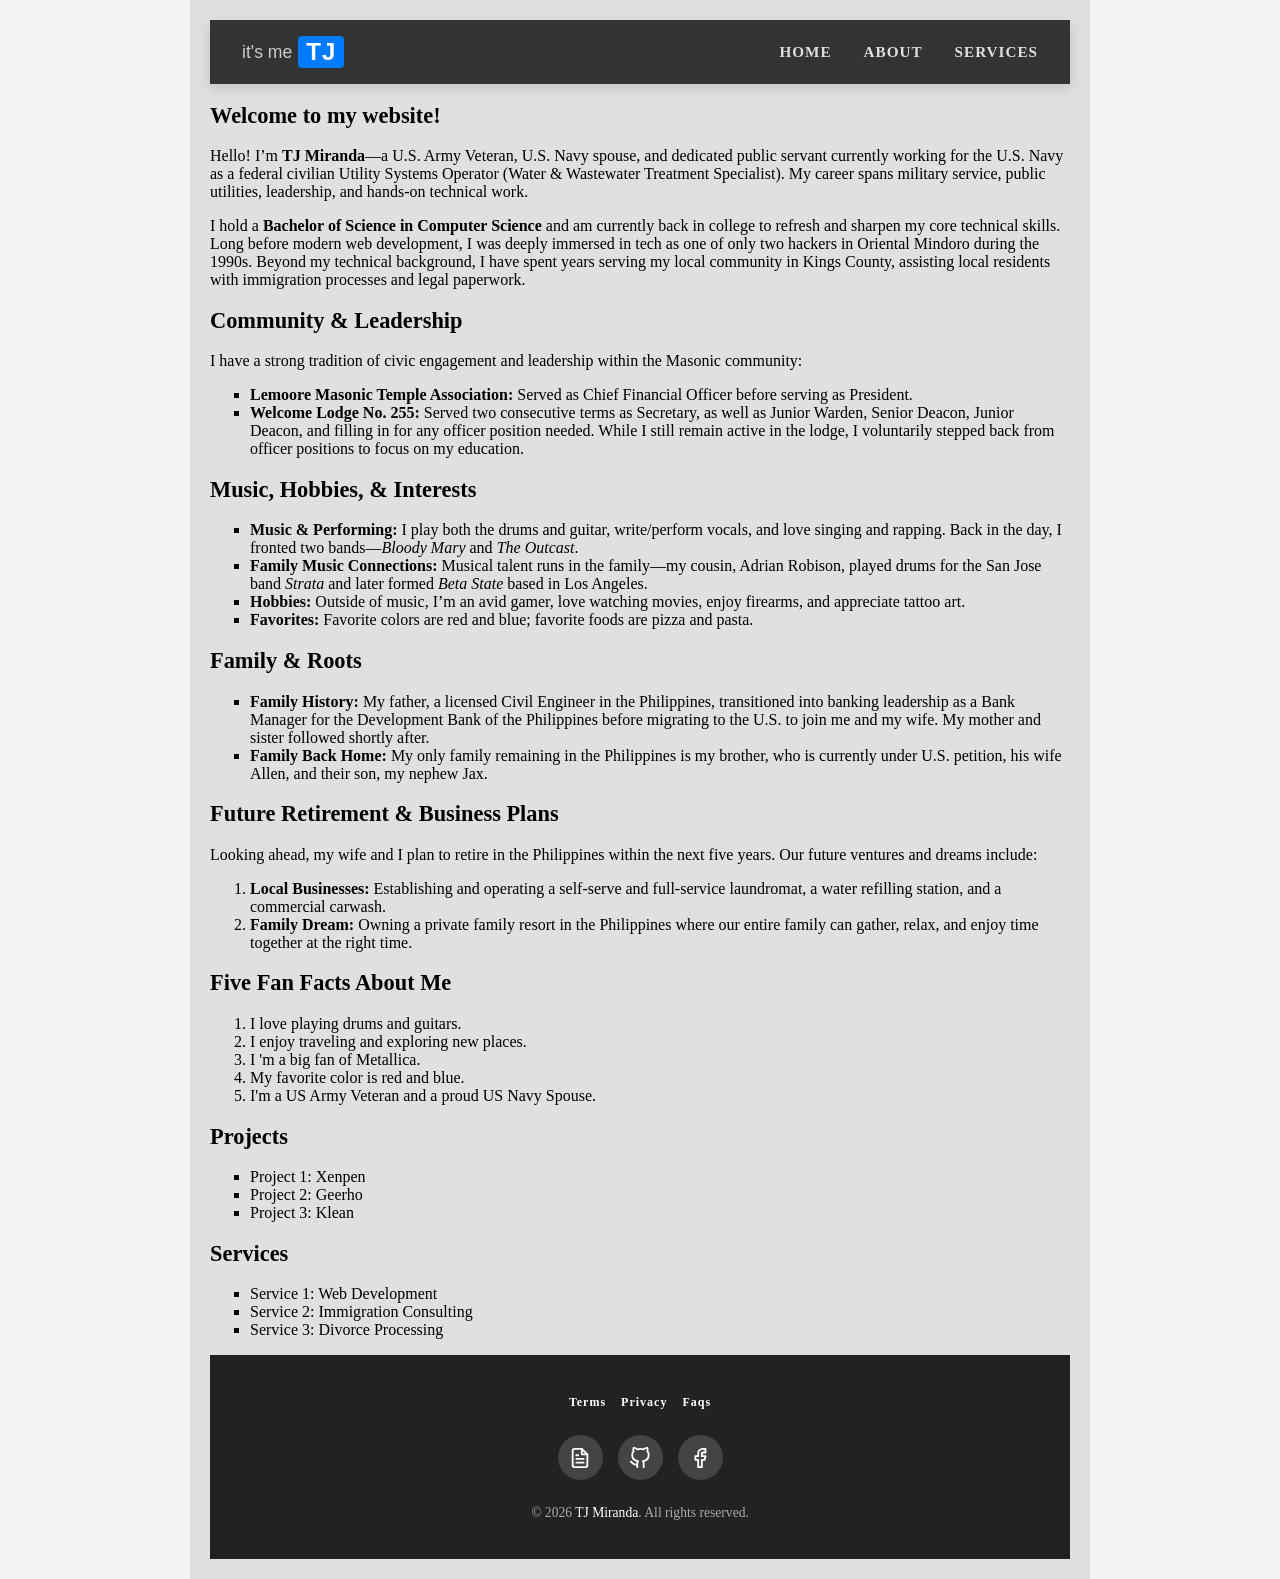
<file: index.html>
<!doctype html>
<html lang="en">
  <head>
    <meta charset="UTF-8" />
    <link rel="stylesheet" href="main.css" />
    <meta name="viewport" content="width=device-width, initial-scale=1.0" />
    <title>Home - TJ Miranda's Portfolio</title>
  </head>
  <body>
    <div class="container">
      <header>
        <nav class="navbar">
          <a href="index.html" class="logo">
            <span class="logo-prefix">it's me</span>
            <span class="logo-name">TJ</span>
          </a>
          <!-- Hidden Checkbox Toggle -->
          <input type="checkbox" id="menu-toggle" class="menu-toggle" />

          <!-- BurgerFriesTapsilog -->
          <label
            for="menu-toggle"
            class="hamburger-label"
            aria-label="Toggle navigation"
          >
            <span class="bar"></span>
            <span class="bar"></span>
            <span class="bar"></span>
          </label>

          <!-- Navigation Links -->
          <ul class="nav-menu">
            <li><a href="index.html" class="nav-link">Home</a></li>
            <li><a href="about.html" class="nav-link">About</a></li>
            <li><a href="services.html" class="nav-link">Services</a></li>
            <!-- <li><a href="web-categories.html" class="nav-link">Web Categories</a></li> -->
          </ul>
        </nav>
      </header>
      <main>
        <!--<h1>TJ Miranda: Veteran, Public Servant, & Tech Enthusiast</h1>-->
        <section>
          <h2>Welcome to my website!</h2>
          <p>
            Hello! I’m <strong>TJ Miranda</strong>—a U.S. Army Veteran, U.S.
            Navy spouse, and dedicated public servant currently working for the
            U.S. Navy as a federal civilian Utility Systems Operator (Water &
            Wastewater Treatment Specialist). My career spans military service,
            public utilities, leadership, and hands-on technical work.
          </p>

          <p>
            I hold a
            <strong>Bachelor of Science in Computer Science</strong> and am
            currently back in college to refresh and sharpen my core technical
            skills. Long before modern web development, I was deeply immersed in
            tech as one of only two hackers in Oriental Mindoro during the
            1990s. Beyond my technical background, I have spent years serving my
            local community in Kings County, assisting local residents with
            immigration processes and legal paperwork.
          </p>
        </section>

        <section>
          <h2>Community & Leadership</h2>
          <p>
            I have a strong tradition of civic engagement and leadership within
            the Masonic community:
          </p>
          <ul>
            <li>
              <strong>Lemoore Masonic Temple Association:</strong> Served as
              Chief Financial Officer before serving as President.
            </li>
            <li>
              <strong>Welcome Lodge No. 255:</strong> Served two consecutive
              terms as Secretary, as well as Junior Warden, Senior Deacon,
              Junior Deacon, and filling in for any officer position needed.
              While I still remain active in the lodge, I voluntarily stepped
              back from officer positions to focus on my education.
            </li>
          </ul>
        </section>

        <section>
          <h2>Music, Hobbies, & Interests</h2>
          <ul>
            <li>
              <strong>Music & Performing:</strong> I play both the drums and
              guitar, write/perform vocals, and love singing and rapping. Back
              in the day, I fronted two bands—<em>Bloody Mary</em> and
              <em>The Outcast</em>.
            </li>
            <li>
              <strong>Family Music Connections:</strong> Musical talent runs in
              the family—my cousin, Adrian Robison, played drums for the San
              Jose band <em>Strata</em> and later formed
              <em>Beta State</em> based in Los Angeles.
            </li>
            <li>
              <strong>Hobbies:</strong> Outside of music, I’m an avid gamer,
              love watching movies, enjoy firearms, and appreciate tattoo art.
            </li>
            <li>
              <strong>Favorites:</strong> Favorite colors are red and blue;
              favorite foods are pizza and pasta.
            </li>
          </ul>
        </section>

        <section>
          <h2>Family & Roots</h2>
          <ul>
            <li>
              <strong>Family History:</strong> My father, a licensed Civil
              Engineer in the Philippines, transitioned into banking leadership
              as a Bank Manager for the Development Bank of the Philippines
              before migrating to the U.S. to join me and my wife. My mother and
              sister followed shortly after.
            </li>
            <li>
              <strong>Family Back Home:</strong> My only family remaining in the
              Philippines is my brother, who is currently under U.S. petition,
              his wife Allen, and their son, my nephew Jax.
            </li>
          </ul>
        </section>

        <section>
          <h2>Future Retirement & Business Plans</h2>
          <p>
            Looking ahead, my wife and I plan to retire in the Philippines
            within the next five years. Our future ventures and dreams include:
          </p>
          <ol>
            <li>
              <strong>Local Businesses:</strong> Establishing and operating a
              self-serve and full-service laundromat, a water refilling station,
              and a commercial carwash.
            </li>
            <li>
              <strong>Family Dream:</strong> Owning a private family resort in
              the Philippines where our entire family can gather, relax, and
              enjoy time together at the right time.
            </li>
          </ol>
        </section>
        <section>
          <h2>Five Fan Facts About Me</h2>
          <ol>
            <li>
              <a href="about.html#music">I love playing drums and guitars.</a>
            </li>
            <li>
              <a href="about.html#travel"
                >I enjoy traveling and exploring new places.</a
              >
            </li>
            <li>
              <a href="about.html#favorite_band"
                >I 'm a big fan of Metallica.</a
              >
            </li>
            <li>
              <a href="about.html#colors">My favorite color is red and blue.</a>
            </li>
            <li>
              <a href="about.html#military"
                >I'm a US Army Veteran and a proud US Navy Spouse.</a
              >
            </li>
          </ol>
          <h2>Projects</h2>
          <ul>
            <li><a href="https://xenpen.com/">Project 1: Xenpen</a></li>
            <li><a href="https://geerho.com/">Project 2: Geerho</a></li>
            <li><a href="https://klean.ph/">Project 3: Klean</a></li>
          </ul>
          <h2>Services</h2>
          <ul>
            <li>
              <a href="services.html#webdev">Service 1: Web Development</a>
            </li>
            <li>
              <a href="services.html#immigration"
                >Service 2: Immigration Consulting</a
              >
            </li>
            <li>
              <a href="services.html#divorce">Service 3: Divorce Processing</a>
            </li>
          </ul>
        </section>
        <section>
          <!--<h2>Contact</h2>
          <p>
            You can email me at
            <a href="mailto:tj.miranda.student.0257381@gmail.com"
              >tj.miranda.student.0257381@gmail.com</a
            >
            or reach out to me through the contact form on the
            <a href="services.html#inquire-now">Services</a> page.
          </p>-->
        </section>
      </main>
      <footer>
        <div class="footer-faqs" style="display: flex; justify-content: center; gap: 15px; flex-wrap: wrap;">
          <a href="terms.html">Terms</a>
          <a href="privacy.html">Privacy</a>
          <a href="faqs.html">Faqs</a>
        </div>
        
        <div class="footer-icons">
          <!-- Resume Icon -->
          <a href="resume.html" class="circle-icon resume-icon" aria-label="Resume">
            <svg viewBox="0 0 24 24" fill="none" stroke="currentColor" stroke-width="2" stroke-linecap="round" stroke-linejoin="round" class="social-svg">
              <path d="M14 2H6a2 2 0 0 0-2 2v16a2 2 0 0 0 2 2h12a2 2 0 0 0 2-2V8z"></path>
              <polyline points="14 2 14 8 20 8"></polyline>
              <line x1="16" y1="13" x2="8" y2="13"></line>
              <line x1="16" y1="17" x2="8" y2="17"></line>
              <line x1="10" y1="9" x2="8" y2="9"></line>
            </svg>
          </a>
          
          <!-- GitHub Icon -->
          <a href="https://github.com/tjmiranda-student-0257381" target="_blank" rel="noopener noreferrer" class="circle-icon github-icon" aria-label="GitHub">
            <svg viewBox="0 0 24 24" fill="none" stroke="currentColor" stroke-width="2" stroke-linecap="round" stroke-linejoin="round" class="social-svg">
              <path d="M9 19c-5 1.5-5-2.5-7-3m14 6v-3.87a3.37 3.37 0 0 0-.94-2.61c3.14-.35 6.44-1.54 6.44-7A5.44 5.44 0 0 0 20 4.77 5.07 5.07 0 0 0 19.91 1S18.73.65 16 2.48a13.38 13.38 0 0 0-7 0C6.27.65 5.09 1 5.09 1A5.07 5.07 0 0 0 5 4.77a5.44 5.44 0 0 0-1.5 3.78c0 5.42 3.3 6.61 6.44 7A3.37 3.37 0 0 0 9 18.13V22"></path>
            </svg>
          </a>

          <!-- Facebook Icon -->
          <a href="https://www.facebook.com/nomoreneym" target="_blank" rel="noopener noreferrer" class="circle-icon fb-icon" aria-label="Facebook">
            <svg viewBox="0 0 24 24" fill="none" stroke="currentColor" stroke-width="2" stroke-linecap="round" stroke-linejoin="round" class="social-svg">
              <path d="M18 2h-3a5 5 0 0 0-5 5v3H7v4h3v8h4v-8h3l1-4h-4V7a1 1 0 0 1 1-1h3z"></path>
            </svg>
          </a>
        </div>
        <p>&copy; 2026 <a href="https://tjmiranda.com" target="_blank" rel="noopener noreferrer">TJ Miranda</a>. All rights reserved.</p>
      </footer>
    </div>
  </body>
</html>
</file>
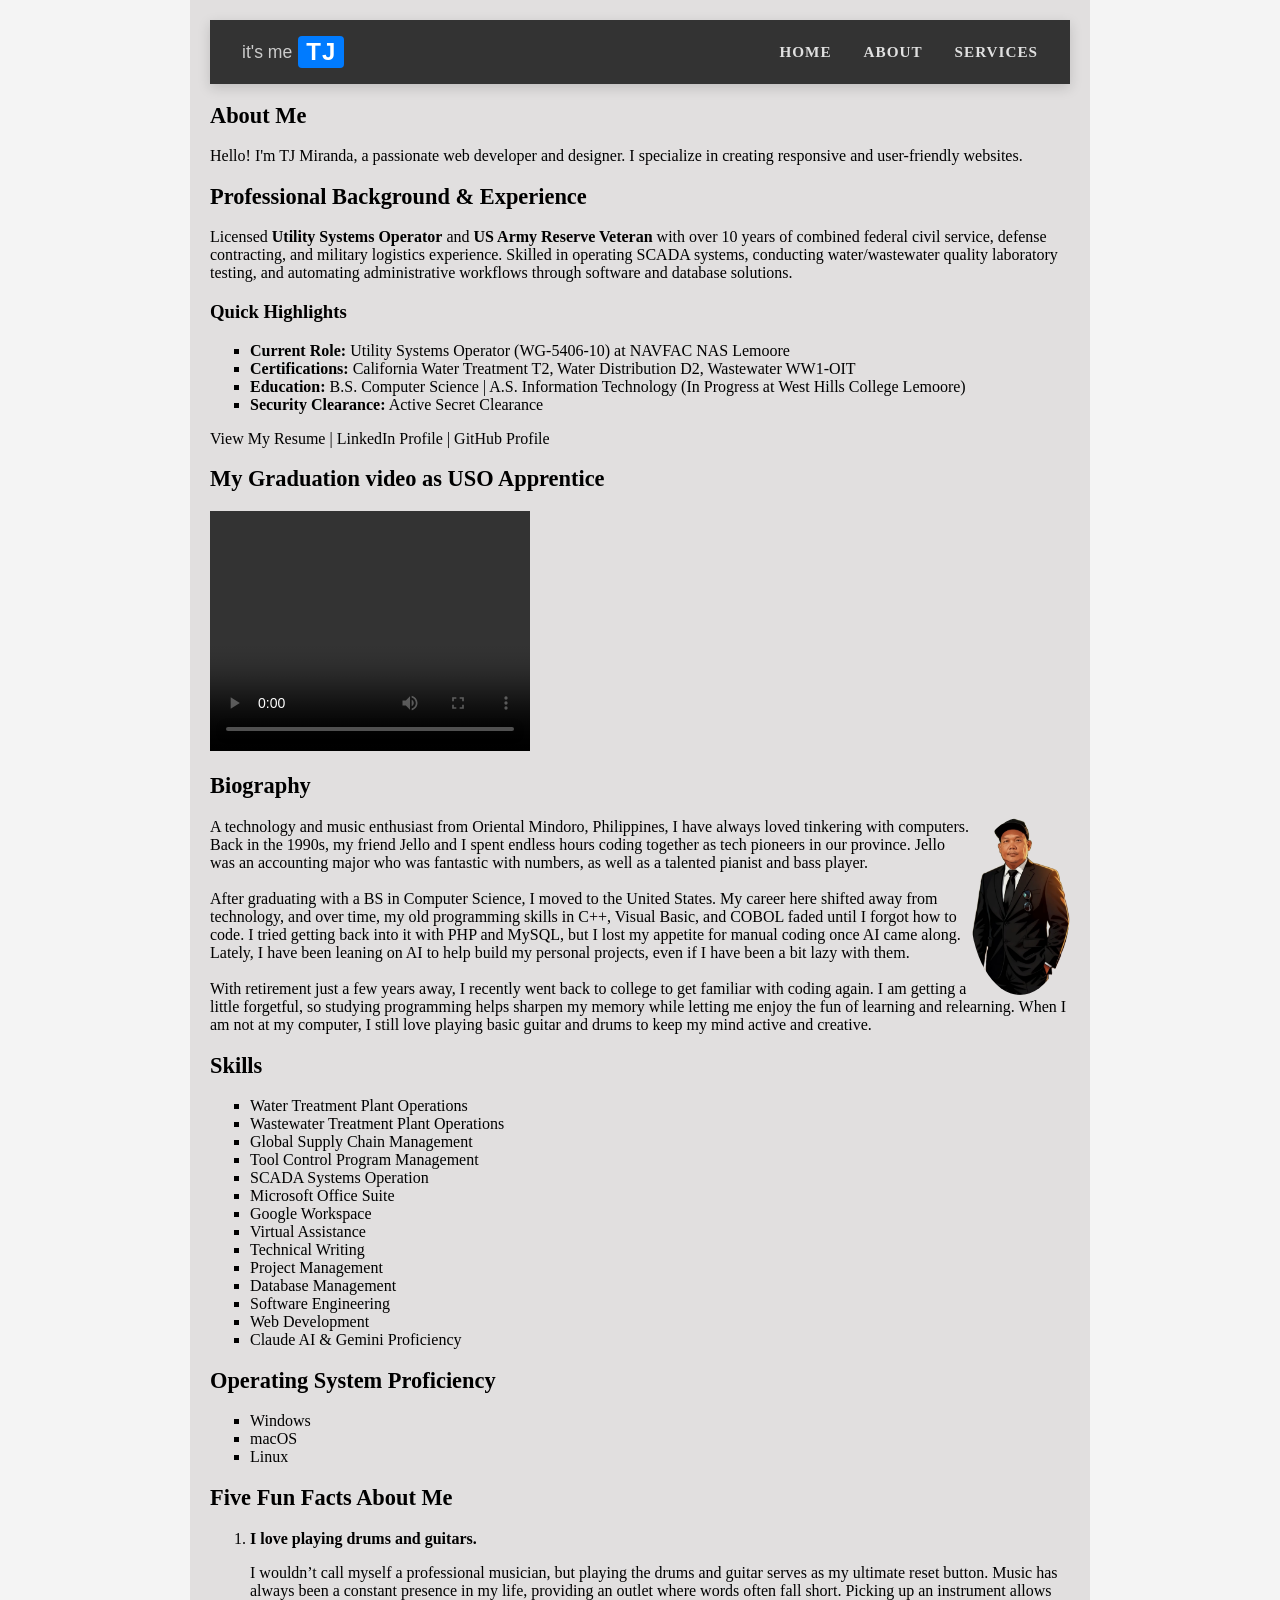
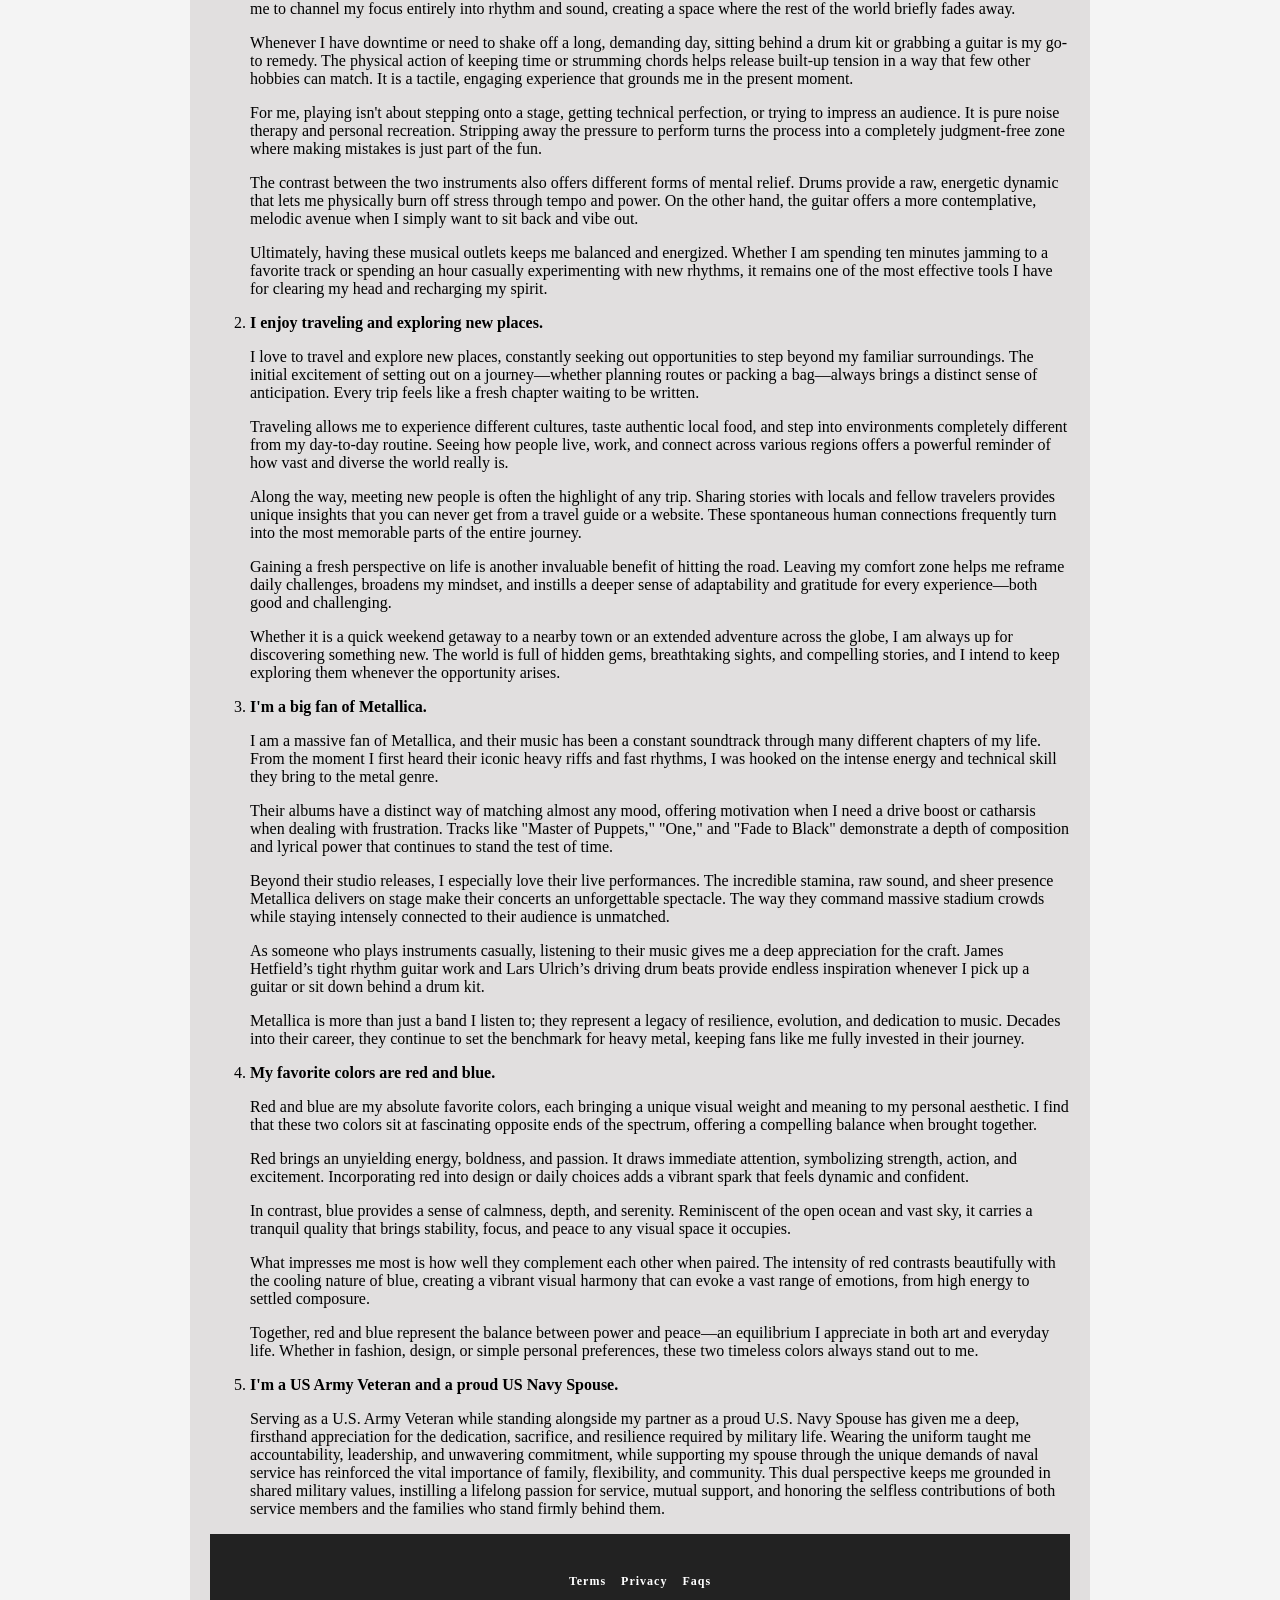
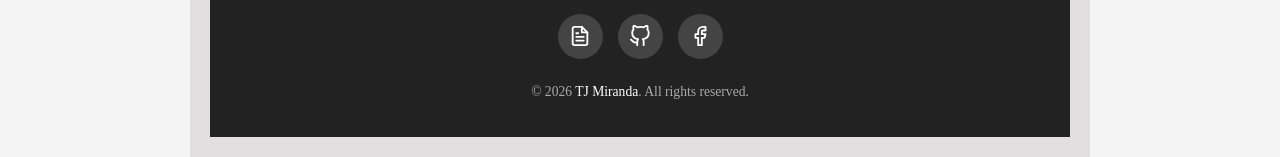
<file: about.html>
<!doctype html>
<html lang="en">
  <head>
    <meta charset="UTF-8" />
    <link rel="stylesheet" href="main.css" />
    <meta name="viewport" content="width=device-width, initial-scale=1.0" />
    <title>About - TJ Miranda's Portfolio</title>

    <link
      rel="stylesheet"
      href="https://cdn.jsdelivr.net/npm/swiper@11/swiper-bundle.min.css"
    />
    <script src="https://cdn.jsdelivr.net/npm/swiper@11/swiper-bundle.min.js"></script>
    <script src="https://apis.google.com/js/platform.js" async defer></script>
  </head>
  <body>
    <div class="container">
      <header>
        <nav class="navbar">
          <a href="index.html" class="logo">
            <span class="logo-prefix">it's me</span>
            <span class="logo-name">TJ</span>
          </a>
          <!-- Hidden Checkbox Toggle -->
          <input type="checkbox" id="menu-toggle" class="menu-toggle" />

          <!-- BurgerFriesTapsilog -->
          <label
            for="menu-toggle"
            class="hamburger-label"
            aria-label="Toggle navigation"
          >
            <span class="bar"></span>
            <span class="bar"></span>
            <span class="bar"></span>
          </label>

          <!-- Navigation Links -->
          <ul class="nav-menu">
            <li><a href="index.html" class="nav-link">Home</a></li>
            <li><a href="about.html" class="nav-link">About</a></li>
            <li><a href="services.html" class="nav-link">Services</a></li>
            <!-- <li><a href="web-categories.html" class="nav-link">Web Categories</a></li> -->
          </ul>
        </nav>
      </header>

      <main>
        <section id="bio">
          <h2>About Me</h2>
          <p>
            Hello! I'm TJ Miranda, a passionate web developer and designer. I
            specialize in creating responsive and user-friendly websites.
          </p>
        </section>

        <section id="resume-summary">
          <h2>Professional Background & Experience</h2>
          <p>
            Licensed <strong>Utility Systems Operator</strong> and
            <strong>US Army Reserve Veteran</strong> with over 10 years of
            combined federal civil service, defense contracting, and military
            logistics experience. Skilled in operating SCADA systems, conducting
            water/wastewater quality laboratory testing, and automating
            administrative workflows through software and database solutions.
          </p>

          <h3>Quick Highlights</h3>
          <ul>
            <li>
              <strong>Current Role:</strong> Utility Systems Operator
              (WG-5406-10) at NAVFAC NAS Lemoore
            </li>
            <li>
              <strong>Certifications:</strong> California Water Treatment T2,
              Water Distribution D2, Wastewater WW1-OIT
            </li>
            <li>
              <strong>Education:</strong> B.S. Computer Science | A.S.
              Information Technology (In Progress at West Hills College Lemoore)
            </li>
            <li>
              <strong>Security Clearance:</strong> Active Secret Clearance
            </li>
          </ul>

          <div class="profile-links">
            <p>
              <a href="resume.html" target="_self">View My Resume</a>
              |
              <a
                href="https://www.linkedin.com/in/tracy-jon-miranda-77a0b33a9"
                target="_blank"
                rel="noopener noreferrer"
                >LinkedIn Profile</a
              >
              |
              <a
                href="https://github.com/tjmiranda-student-0257381"
                target="_blank"
                rel="noopener noreferrer"
                >GitHub Profile</a
              >
            </p>
          </div>
        </section>
<!-- beginning of the video section -->
      <section id="video">
        <!--heading for the video section-->
        <h2>My Graduation video as USO Apprentice</h2>
        <!-- the 'controls' attribute adds video controls, like play, pause, and volume -->
        <video width="320" height="240" controls>
          <!--source for the video file-->
          <!--the src attribute specifies the path to the video file-->
          <source src="media/video.mp4" type="video/mp4" />
          <!--fallback message in case video is not supported by the browser-->
          Your browser does not support the video element.
        </video>
      </section>
      <!--end of the video section-->
        <h2>Biography</h2>
        <div class="biography image">
          <img src="images/tjm.png" alt="TJ Miranda" class="biopic" />

          <p>
            A technology and music enthusiast from Oriental Mindoro,
            Philippines, I have always loved tinkering with computers. Back in
            the 1990s, my friend Jello and I spent endless hours coding together
            as tech pioneers in our province. Jello was an accounting major who
            was fantastic with numbers, as well as a talented pianist and bass
            player.<br /><br />
            After graduating with a BS in Computer Science, I moved to the
            United States. My career here shifted away from technology, and over
            time, my old programming skills in C++, Visual Basic, and COBOL
            faded until I forgot how to code. I tried getting back into it with
            PHP and MySQL, but I lost my appetite for manual coding once AI came
            along. Lately, I have been leaning on AI to help build my personal
            projects, even if I have been a bit lazy with them.<br /><br />
            With retirement just a few years away, I recently went back to
            college to get familiar with coding again. I am getting a little
            forgetful, so studying programming helps sharpen my memory while
            letting me enjoy the fun of learning and relearning. When I am not
            at my computer, I still love playing basic guitar and drums to keep
            my mind active and creative.
          </p>
        <h2>Skills</h2>
        <ul>
          <li>Water Treatment Plant Operations</li>
          <li>Wastewater Treatment Plant Operations</li>
          <li>Global Supply Chain Management</li>
          <li>Tool Control Program Management</li>
          <li>SCADA Systems Operation</li>
          <li>Microsoft Office Suite</li>
          <li>Google Workspace</li>
          <li>Virtual Assistance</li>
          <li>Technical Writing</li>
          <li>Project Management</li>
          <li>Database Management</li>
          <li>Software Engineering</li>
          <li>Web Development</li>
          <li>Claude AI & Gemini Proficiency</li>
        </ul>
        <h2>Operating System Proficiency</h2>
        <ul>
          <li>Windows</li>
          <li>macOS</li>
          <li>Linux</li>
        </ul>
        <section id="fun-facts">
          <h2>Five Fun Facts About Me</h2>
          <ol>
            <li id="music">
              <a href="about.html#music"
                ><strong>I love playing drums and guitars.</strong></a
              >
              <p>
                I wouldn’t call myself a professional musician, but playing the
                drums and guitar serves as my ultimate reset button. Music has
                always been a constant presence in my life, providing an outlet
                where words often fall short. Picking up an instrument allows me
                to channel my focus entirely into rhythm and sound, creating a
                space where the rest of the world briefly fades away.
              </p>
              <p>
                Whenever I have downtime or need to shake off a long, demanding
                day, sitting behind a drum kit or grabbing a guitar is my go-to
                remedy. The physical action of keeping time or strumming chords
                helps release built-up tension in a way that few other hobbies
                can match. It is a tactile, engaging experience that grounds me
                in the present moment.
              </p>
              <p>
                For me, playing isn't about stepping onto a stage, getting
                technical perfection, or trying to impress an audience. It is
                pure noise therapy and personal recreation. Stripping away the
                pressure to perform turns the process into a completely
                judgment-free zone where making mistakes is just part of the
                fun.
              </p>
              <p>
                The contrast between the two instruments also offers different
                forms of mental relief. Drums provide a raw, energetic dynamic
                that lets me physically burn off stress through tempo and power.
                On the other hand, the guitar offers a more contemplative,
                melodic avenue when I simply want to sit back and vibe out.
              </p>
              <p>
                Ultimately, having these musical outlets keeps me balanced and
                energized. Whether I am spending ten minutes jamming to a
                favorite track or spending an hour casually experimenting with
                new rhythms, it remains one of the most effective tools I have
                for clearing my head and recharging my spirit.
              </p>
            </li>

            <li id="travel">
              <a href="about.html#travel"
                ><strong>I enjoy traveling and exploring new places.</strong></a
              >
              <p>
                I love to travel and explore new places, constantly seeking out
                opportunities to step beyond my familiar surroundings. The
                initial excitement of setting out on a journey—whether planning
                routes or packing a bag—always brings a distinct sense of
                anticipation. Every trip feels like a fresh chapter waiting to
                be written.
              </p>
              <p>
                Traveling allows me to experience different cultures, taste
                authentic local food, and step into environments completely
                different from my day-to-day routine. Seeing how people live,
                work, and connect across various regions offers a powerful
                reminder of how vast and diverse the world really is.
              </p>
              <p>
                Along the way, meeting new people is often the highlight of any
                trip. Sharing stories with locals and fellow travelers provides
                unique insights that you can never get from a travel guide or a
                website. These spontaneous human connections frequently turn
                into the most memorable parts of the entire journey.
              </p>
              <p>
                Gaining a fresh perspective on life is another invaluable
                benefit of hitting the road. Leaving my comfort zone helps me
                reframe daily challenges, broadens my mindset, and instills a
                deeper sense of adaptability and gratitude for every
                experience—both good and challenging.
              </p>
              <p>
                Whether it is a quick weekend getaway to a nearby town or an
                extended adventure across the globe, I am always up for
                discovering something new. The world is full of hidden gems,
                breathtaking sights, and compelling stories, and I intend to
                keep exploring them whenever the opportunity arises.
              </p>
            </li>

            <li id="favorite_band">
              <a href="about.html#favorite_band"
                ><strong>I'm a big fan of Metallica.</strong></a
              >
              <p>
                I am a massive fan of Metallica, and their music has been a
                constant soundtrack through many different chapters of my life.
                From the moment I first heard their iconic heavy riffs and fast
                rhythms, I was hooked on the intense energy and technical skill
                they bring to the metal genre.
              </p>
              <p>
                Their albums have a distinct way of matching almost any mood,
                offering motivation when I need a drive boost or catharsis when
                dealing with frustration. Tracks like "Master of Puppets,"
                "One," and "Fade to Black" demonstrate a depth of composition
                and lyrical power that continues to stand the test of time.
              </p>
              <p>
                Beyond their studio releases, I especially love their live
                performances. The incredible stamina, raw sound, and sheer
                presence Metallica delivers on stage make their concerts an
                unforgettable spectacle. The way they command massive stadium
                crowds while staying intensely connected to their audience is
                unmatched.
              </p>
              <p>
                As someone who plays instruments casually, listening to their
                music gives me a deep appreciation for the craft. James
                Hetfield’s tight rhythm guitar work and Lars Ulrich’s driving
                drum beats provide endless inspiration whenever I pick up a
                guitar or sit down behind a drum kit.
              </p>
              <p>
                Metallica is more than just a band I listen to; they represent a
                legacy of resilience, evolution, and dedication to music.
                Decades into their career, they continue to set the benchmark
                for heavy metal, keeping fans like me fully invested in their
                journey.
              </p>
            </li>

            <li id="colors">
              <a href="about.html#colors"
                ><strong>My favorite colors are red and blue.</strong></a
              >
              <p>
                Red and blue are my absolute favorite colors, each bringing a
                unique visual weight and meaning to my personal aesthetic. I
                find that these two colors sit at fascinating opposite ends of
                the spectrum, offering a compelling balance when brought
                together.
              </p>
              <p>
                Red brings an unyielding energy, boldness, and passion. It draws
                immediate attention, symbolizing strength, action, and
                excitement. Incorporating red into design or daily choices adds
                a vibrant spark that feels dynamic and confident.
              </p>
              <p>
                In contrast, blue provides a sense of calmness, depth, and
                serenity. Reminiscent of the open ocean and vast sky, it carries
                a tranquil quality that brings stability, focus, and peace to
                any visual space it occupies.
              </p>
              <p>
                What impresses me most is how well they complement each other
                when paired. The intensity of red contrasts beautifully with the
                cooling nature of blue, creating a vibrant visual harmony that
                can evoke a vast range of emotions, from high energy to settled
                composure.
              </p>
              <p>
                Together, red and blue represent the balance between power and
                peace—an equilibrium I appreciate in both art and everyday life.
                Whether in fashion, design, or simple personal preferences,
                these two timeless colors always stand out to me.
              </p>
            </li>

            <li id="military">
              <a href="about.html#military"
                ><strong
                  >I'm a US Army Veteran and a proud US Navy Spouse.</strong
                ></a
              >
              <p>Serving as a U.S. Army Veteran while standing alongside my partner as a proud U.S. Navy Spouse has given me a deep, firsthand appreciation for the dedication, sacrifice, and resilience required by military life. Wearing the uniform taught me accountability, leadership, and unwavering commitment, while supporting my spouse through the unique demands of naval service has reinforced the vital importance of family, flexibility, and community. This dual perspective keeps me grounded in shared military values, instilling a lifelong passion for service, mutual support, and honoring the selfless contributions of both service members and the families who stand firmly behind them.</p>
            </li>
          </ol>
        </section>
      </main>
      <footer>
        <div class="footer-faqs" style="display: flex; justify-content: center; gap: 15px; flex-wrap: wrap;">
          <a href="terms.html">Terms</a>
          <a href="privacy.html">Privacy</a>
          <a href="faqs.html">Faqs</a>
        </div>
        
        <div class="footer-icons">
          <!-- Resume Icon -->
          <a href="resume.html" class="circle-icon resume-icon" aria-label="Resume">
            <svg viewBox="0 0 24 24" fill="none" stroke="currentColor" stroke-width="2" stroke-linecap="round" stroke-linejoin="round" class="social-svg">
              <path d="M14 2H6a2 2 0 0 0-2 2v16a2 2 0 0 0 2 2h12a2 2 0 0 0 2-2V8z"></path>
              <polyline points="14 2 14 8 20 8"></polyline>
              <line x1="16" y1="13" x2="8" y2="13"></line>
              <line x1="16" y1="17" x2="8" y2="17"></line>
              <line x1="10" y1="9" x2="8" y2="9"></line>
            </svg>
          </a>
          
          <!-- GitHub Icon -->
          <a href="https://github.com/tjmiranda-student-0257381" target="_blank" rel="noopener noreferrer" class="circle-icon github-icon" aria-label="GitHub">
            <svg viewBox="0 0 24 24" fill="none" stroke="currentColor" stroke-width="2" stroke-linecap="round" stroke-linejoin="round" class="social-svg">
              <path d="M9 19c-5 1.5-5-2.5-7-3m14 6v-3.87a3.37 3.37 0 0 0-.94-2.61c3.14-.35 6.44-1.54 6.44-7A5.44 5.44 0 0 0 20 4.77 5.07 5.07 0 0 0 19.91 1S18.73.65 16 2.48a13.38 13.38 0 0 0-7 0C6.27.65 5.09 1 5.09 1A5.07 5.07 0 0 0 5 4.77a5.44 5.44 0 0 0-1.5 3.78c0 5.42 3.3 6.61 6.44 7A3.37 3.37 0 0 0 9 18.13V22"></path>
            </svg>
          </a>

          <!-- Facebook Icon -->
          <a href="https://www.facebook.com/nomoreneym" target="_blank" rel="noopener noreferrer" class="circle-icon fb-icon" aria-label="Facebook">
            <svg viewBox="0 0 24 24" fill="none" stroke="currentColor" stroke-width="2" stroke-linecap="round" stroke-linejoin="round" class="social-svg">
              <path d="M18 2h-3a5 5 0 0 0-5 5v3H7v4h3v8h4v-8h3l1-4h-4V7a1 1 0 0 1 1-1h3z"></path>
            </svg>
          </a>
        </div>
        <p>&copy; 2026 <a href="https://tjmiranda.com" target="_blank" rel="noopener noreferrer">TJ Miranda</a>. All rights reserved.</p>
      </footer>
    </div>
  </body>
</html>
</file>
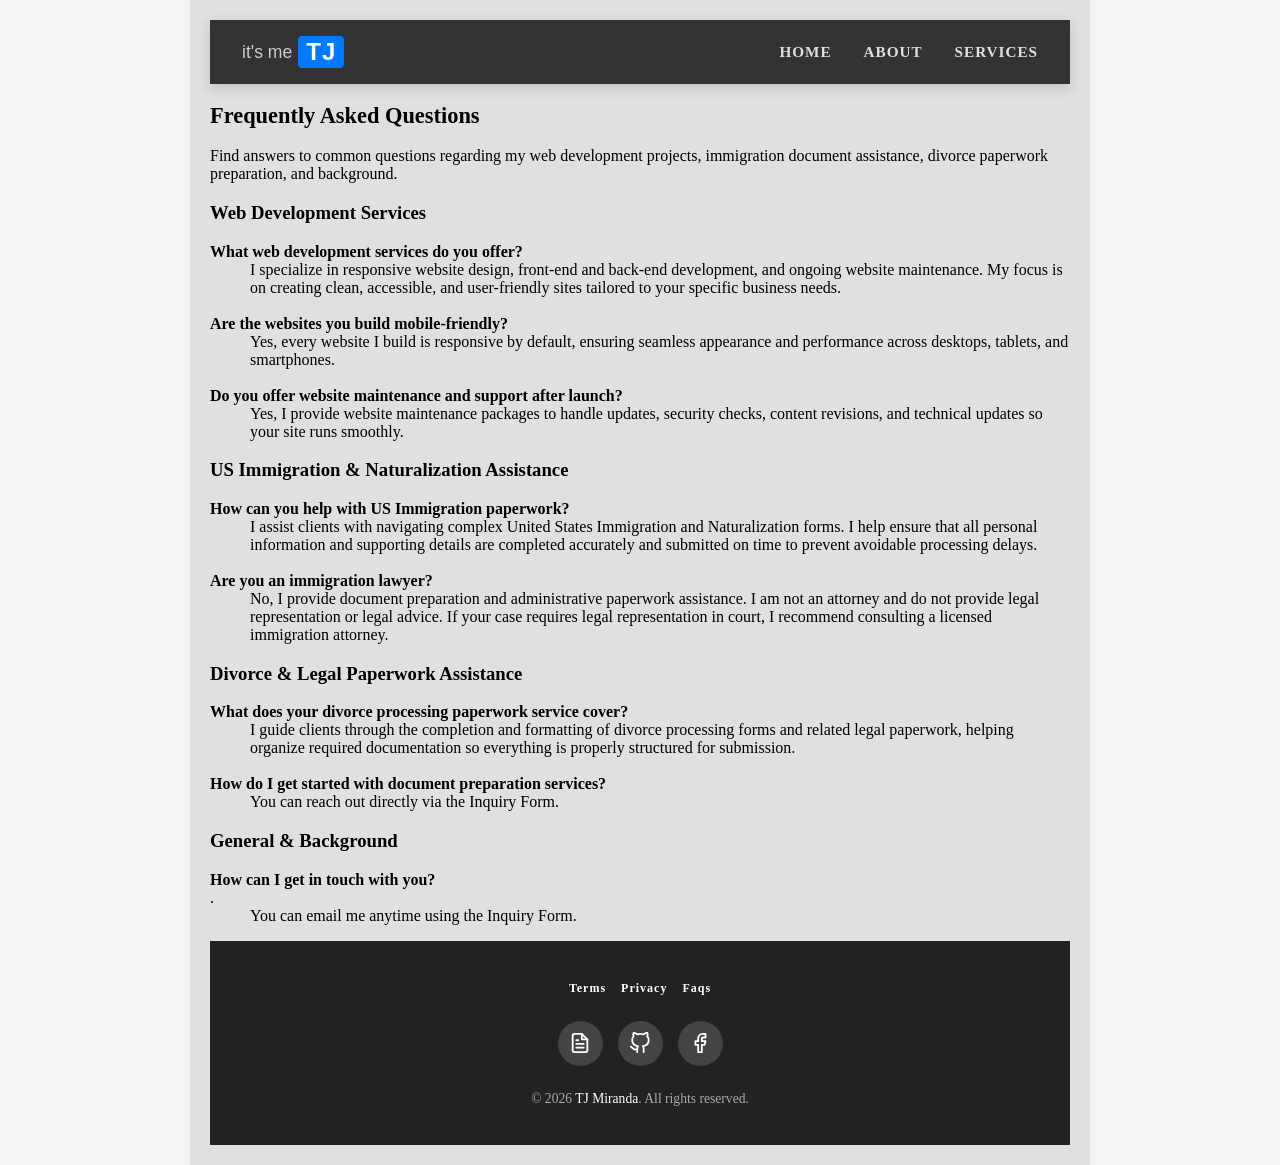
<file: faqs.html>
<!doctype html>
<html lang="en">
  <head>
    <meta charset="UTF-8" />
    <link rel="stylesheet" href="main.css" />
    <meta name="viewport" content="width=device-width, initial-scale=1.0" />
    <title>FAQ - TJ Miranda's Portfolio</title>
  </head>
  <body>
    <div class="container">
      <header>
        <nav class="navbar">
          <a href="index.html" class="logo">
            <span class="logo-prefix">it's me</span>
            <span class="logo-name">TJ</span>
          </a>
          <!-- Hidden Checkbox Toggle -->
          <input type="checkbox" id="menu-toggle" class="menu-toggle" />

          <!-- BurgerFriesTapsilog -->
          <label
            for="menu-toggle"
            class="hamburger-label"
            aria-label="Toggle navigation"
          >
            <span class="bar"></span>
            <span class="bar"></span>
            <span class="bar"></span>
          </label>

          <!-- Navigation Links -->
          <ul class="nav-menu">
            <li><a href="index.html" class="nav-link">Home</a></li>
            <li><a href="about.html" class="nav-link">About</a></li>
            <li><a href="services.html" class="nav-link">Services</a></li>
            <!-- <li><a href="web-categories.html" class="nav-link">Web Categories</a></li> -->
          </ul>
        </nav>
      </header>

      <main>
        <section>
          <!-- FAQ Section -->
          <h2>Frequently Asked Questions</h2>
          <p>
            Find answers to common questions regarding my web development
            projects, immigration document assistance, divorce paperwork
            preparation, and background.
          </p>
        </section>

        <section>
          <h3>Web Development Services</h3>
          <dl>
            <dt>
              <strong>What web development services do you offer?</strong>
            </dt>
            <dd>
              I specialize in responsive website design, front-end and back-end
              development, and ongoing website maintenance. My focus is on
              creating clean, accessible, and user-friendly sites tailored to
              your specific business needs.
            </dd>
            <br />

            <dt>
              <strong>Are the websites you build mobile-friendly?</strong>
            </dt>
            <dd>
              Yes, every website I build is responsive by default, ensuring
              seamless appearance and performance across desktops, tablets, and
              smartphones.
            </dd>
            <br />

            <dt>
              <strong
                >Do you offer website maintenance and support after
                launch?</strong
              >
            </dt>
            <dd>
              Yes, I provide website maintenance packages to handle updates,
              security checks, content revisions, and technical updates so your
              site runs smoothly.
            </dd>
          </dl>
        </section>

        <section>
          <h3>US Immigration &amp; Naturalization Assistance</h3>
          <dl>
            <dt>
              <strong>How can you help with US Immigration paperwork?</strong>
            </dt>
            <dd>
              I assist clients with navigating complex United States Immigration
              and Naturalization forms. I help ensure that all personal
              information and supporting details are completed accurately and
              submitted on time to prevent avoidable processing delays.
            </dd>
            <br />

            <dt><strong>Are you an immigration lawyer?</strong></dt>
            <dd>
              No, I provide document preparation and administrative paperwork
              assistance. I am not an attorney and do not provide legal
              representation or legal advice. If your case requires legal
              representation in court, I recommend consulting a licensed
              immigration attorney.
            </dd>
          </dl>
        </section>

        <section>
          <h3>Divorce &amp; Legal Paperwork Assistance</h3>
          <dl>
            <dt>
              <strong
                >What does your divorce processing paperwork service
                cover?</strong
              >
            </dt>
            <dd>
              I guide clients through the completion and formatting of divorce
              processing forms and related legal paperwork, helping organize
              required documentation so everything is properly structured for
              submission.
            </dd>
            <br />

            <dt>
              <strong
                >How do I get started with document preparation
                services?</strong
              >
            </dt>
            <dd>
              You can reach out directly via the
              <a href="services.html#inquire-now">Inquiry Form</a>.
            </dd>
          </dl>
        </section>

        <section>
          <h3>General &amp; Background</h3>
          <dl>
            <dt><strong>How can I get in touch with you?</strong></dt>
            .
            <dd>
              You can email me anytime
              <!--at
              <a href="mailto:tj.miranda.student.0257381@gmail.com"
                >tj.miranda.student.0257381@gmail.com</a
              >
              or fill out -->using the
              <a href="services.html#inquire-now">Inquiry Form</a>.
            </dd>
          </dl>
        </section>
      </main>
      <footer>
        <div class="footer-faqs" style="display: flex; justify-content: center; gap: 15px; flex-wrap: wrap;">
          <a href="terms.html">Terms</a>
          <a href="privacy.html">Privacy</a>
          <a href="faqs.html">Faqs</a>
        </div>
        
        <div class="footer-icons">
          <!-- Resume Icon -->
          <a href="resume.html" class="circle-icon resume-icon" aria-label="Resume">
            <svg viewBox="0 0 24 24" fill="none" stroke="currentColor" stroke-width="2" stroke-linecap="round" stroke-linejoin="round" class="social-svg">
              <path d="M14 2H6a2 2 0 0 0-2 2v16a2 2 0 0 0 2 2h12a2 2 0 0 0 2-2V8z"></path>
              <polyline points="14 2 14 8 20 8"></polyline>
              <line x1="16" y1="13" x2="8" y2="13"></line>
              <line x1="16" y1="17" x2="8" y2="17"></line>
              <line x1="10" y1="9" x2="8" y2="9"></line>
            </svg>
          </a>
          
          <!-- GitHub Icon -->
          <a href="https://github.com/tjmiranda-student-0257381" target="_blank" rel="noopener noreferrer" class="circle-icon github-icon" aria-label="GitHub">
            <svg viewBox="0 0 24 24" fill="none" stroke="currentColor" stroke-width="2" stroke-linecap="round" stroke-linejoin="round" class="social-svg">
              <path d="M9 19c-5 1.5-5-2.5-7-3m14 6v-3.87a3.37 3.37 0 0 0-.94-2.61c3.14-.35 6.44-1.54 6.44-7A5.44 5.44 0 0 0 20 4.77 5.07 5.07 0 0 0 19.91 1S18.73.65 16 2.48a13.38 13.38 0 0 0-7 0C6.27.65 5.09 1 5.09 1A5.07 5.07 0 0 0 5 4.77a5.44 5.44 0 0 0-1.5 3.78c0 5.42 3.3 6.61 6.44 7A3.37 3.37 0 0 0 9 18.13V22"></path>
            </svg>
          </a>

          <!-- Facebook Icon -->
          <a href="https://www.facebook.com/nomoreneym" target="_blank" rel="noopener noreferrer" class="circle-icon fb-icon" aria-label="Facebook">
            <svg viewBox="0 0 24 24" fill="none" stroke="currentColor" stroke-width="2" stroke-linecap="round" stroke-linejoin="round" class="social-svg">
              <path d="M18 2h-3a5 5 0 0 0-5 5v3H7v4h3v8h4v-8h3l1-4h-4V7a1 1 0 0 1 1-1h3z"></path>
            </svg>
          </a>
        </div>
        <p>&copy; 2026 <a href="https://tjmiranda.com" target="_blank" rel="noopener noreferrer">TJ Miranda</a>. All rights reserved.</p>
      </footer>
    </div>
  </body>
</html>
</file>
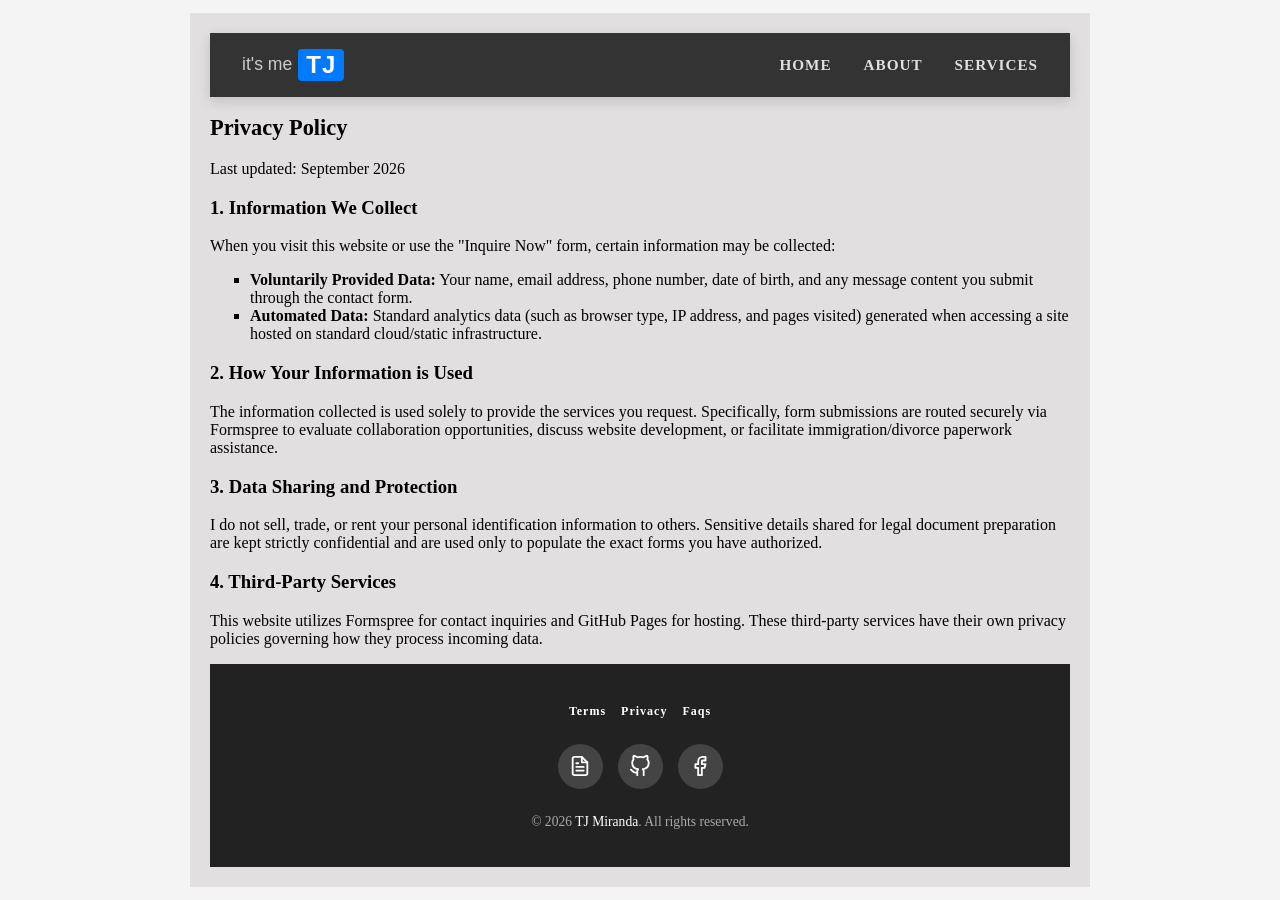
<file: privacy.html>
<!-- privacy.html -->
<!doctype html>
<html lang="en">
  <head>
    <meta charset="UTF-8" />
    <link rel="stylesheet" href="main.css" />
    <meta name="viewport" content="width=device-width, initial-scale=1.0" />
    <title>Privacy Policy - TJ Miranda's Portfolio</title>
  </head>
  <body>
    <div class="container">
      <header>
        <nav class="navbar">
          <a href="index.html" class="logo">
            <span class="logo-prefix">it's me</span>
            <span class="logo-name">TJ</span>
          </a>
          <input type="checkbox" id="menu-toggle" class="menu-toggle" />
          <label for="menu-toggle" class="hamburger-label" aria-label="Toggle navigation">
            <span class="bar"></span>
            <span class="bar"></span>
            <span class="bar"></span>
          </label>
          <ul class="nav-menu">
            <li><a href="index.html" class="nav-link">Home</a></li>
            <li><a href="about.html" class="nav-link">About</a></li>
            <li><a href="services.html" class="nav-link">Services</a></li>
          </ul>
        </nav>
      </header>

      <main>
        <section>
          <h2>Privacy Policy</h2>
          <p>Last updated: September 2026</p>

          <h3>1. Information We Collect</h3>
          <p>When you visit this website or use the "Inquire Now" form, certain information may be collected:</p>
          <ul>
            <li><strong>Voluntarily Provided Data:</strong> Your name, email address, phone number, date of birth, and any message content you submit through the contact form.</li>
            <li><strong>Automated Data:</strong> Standard analytics data (such as browser type, IP address, and pages visited) generated when accessing a site hosted on standard cloud/static infrastructure.</li>
          </ul>

          <h3>2. How Your Information is Used</h3>
          <p>The information collected is used solely to provide the services you request. Specifically, form submissions are routed securely via Formspree to evaluate collaboration opportunities, discuss website development, or facilitate immigration/divorce paperwork assistance.</p>

          <h3>3. Data Sharing and Protection</h3>
          <p>I do not sell, trade, or rent your personal identification information to others. Sensitive details shared for legal document preparation are kept strictly confidential and are used only to populate the exact forms you have authorized.</p>

          <h3>4. Third-Party Services</h3>
          <p>This website utilizes Formspree for contact inquiries and GitHub Pages for hosting. These third-party services have their own privacy policies governing how they process incoming data.</p>
        </section>
      </main>

      <footer>
        <div class="footer-faqs" style="display: flex; justify-content: center; gap: 15px; flex-wrap: wrap;">
          <a href="terms.html">Terms</a>
          <a href="privacy.html">Privacy</a>
          <a href="faqs.html">Faqs</a>
        </div>
        
        <div class="footer-icons">
          <!-- Resume Icon -->
          <a href="resume.html" class="circle-icon resume-icon" aria-label="Resume">
            <svg viewBox="0 0 24 24" fill="none" stroke="currentColor" stroke-width="2" stroke-linecap="round" stroke-linejoin="round" class="social-svg">
              <path d="M14 2H6a2 2 0 0 0-2 2v16a2 2 0 0 0 2 2h12a2 2 0 0 0 2-2V8z"></path>
              <polyline points="14 2 14 8 20 8"></polyline>
              <line x1="16" y1="13" x2="8" y2="13"></line>
              <line x1="16" y1="17" x2="8" y2="17"></line>
              <line x1="10" y1="9" x2="8" y2="9"></line>
            </svg>
          </a>
          
          <!-- GitHub Icon -->
          <a href="https://github.com/tjmiranda-student-0257381" target="_blank" rel="noopener noreferrer" class="circle-icon github-icon" aria-label="GitHub">
            <svg viewBox="0 0 24 24" fill="none" stroke="currentColor" stroke-width="2" stroke-linecap="round" stroke-linejoin="round" class="social-svg">
              <path d="M9 19c-5 1.5-5-2.5-7-3m14 6v-3.87a3.37 3.37 0 0 0-.94-2.61c3.14-.35 6.44-1.54 6.44-7A5.44 5.44 0 0 0 20 4.77 5.07 5.07 0 0 0 19.91 1S18.73.65 16 2.48a13.38 13.38 0 0 0-7 0C6.27.65 5.09 1 5.09 1A5.07 5.07 0 0 0 5 4.77a5.44 5.44 0 0 0-1.5 3.78c0 5.42 3.3 6.61 6.44 7A3.37 3.37 0 0 0 9 18.13V22"></path>
            </svg>
          </a>

          <!-- Facebook Icon -->
          <a href="https://www.facebook.com/nomoreneym" target="_blank" rel="noopener noreferrer" class="circle-icon fb-icon" aria-label="Facebook">
            <svg viewBox="0 0 24 24" fill="none" stroke="currentColor" stroke-width="2" stroke-linecap="round" stroke-linejoin="round" class="social-svg">
              <path d="M18 2h-3a5 5 0 0 0-5 5v3H7v4h3v8h4v-8h3l1-4h-4V7a1 1 0 0 1 1-1h3z"></path>
            </svg>
          </a>
        </div>
        <p>&copy; 2026 <a href="https://tjmiranda.com" target="_blank" rel="noopener noreferrer">TJ Miranda</a>. All rights reserved.</p>
      </footer>
    </div>
  </body>
</html>
</file>
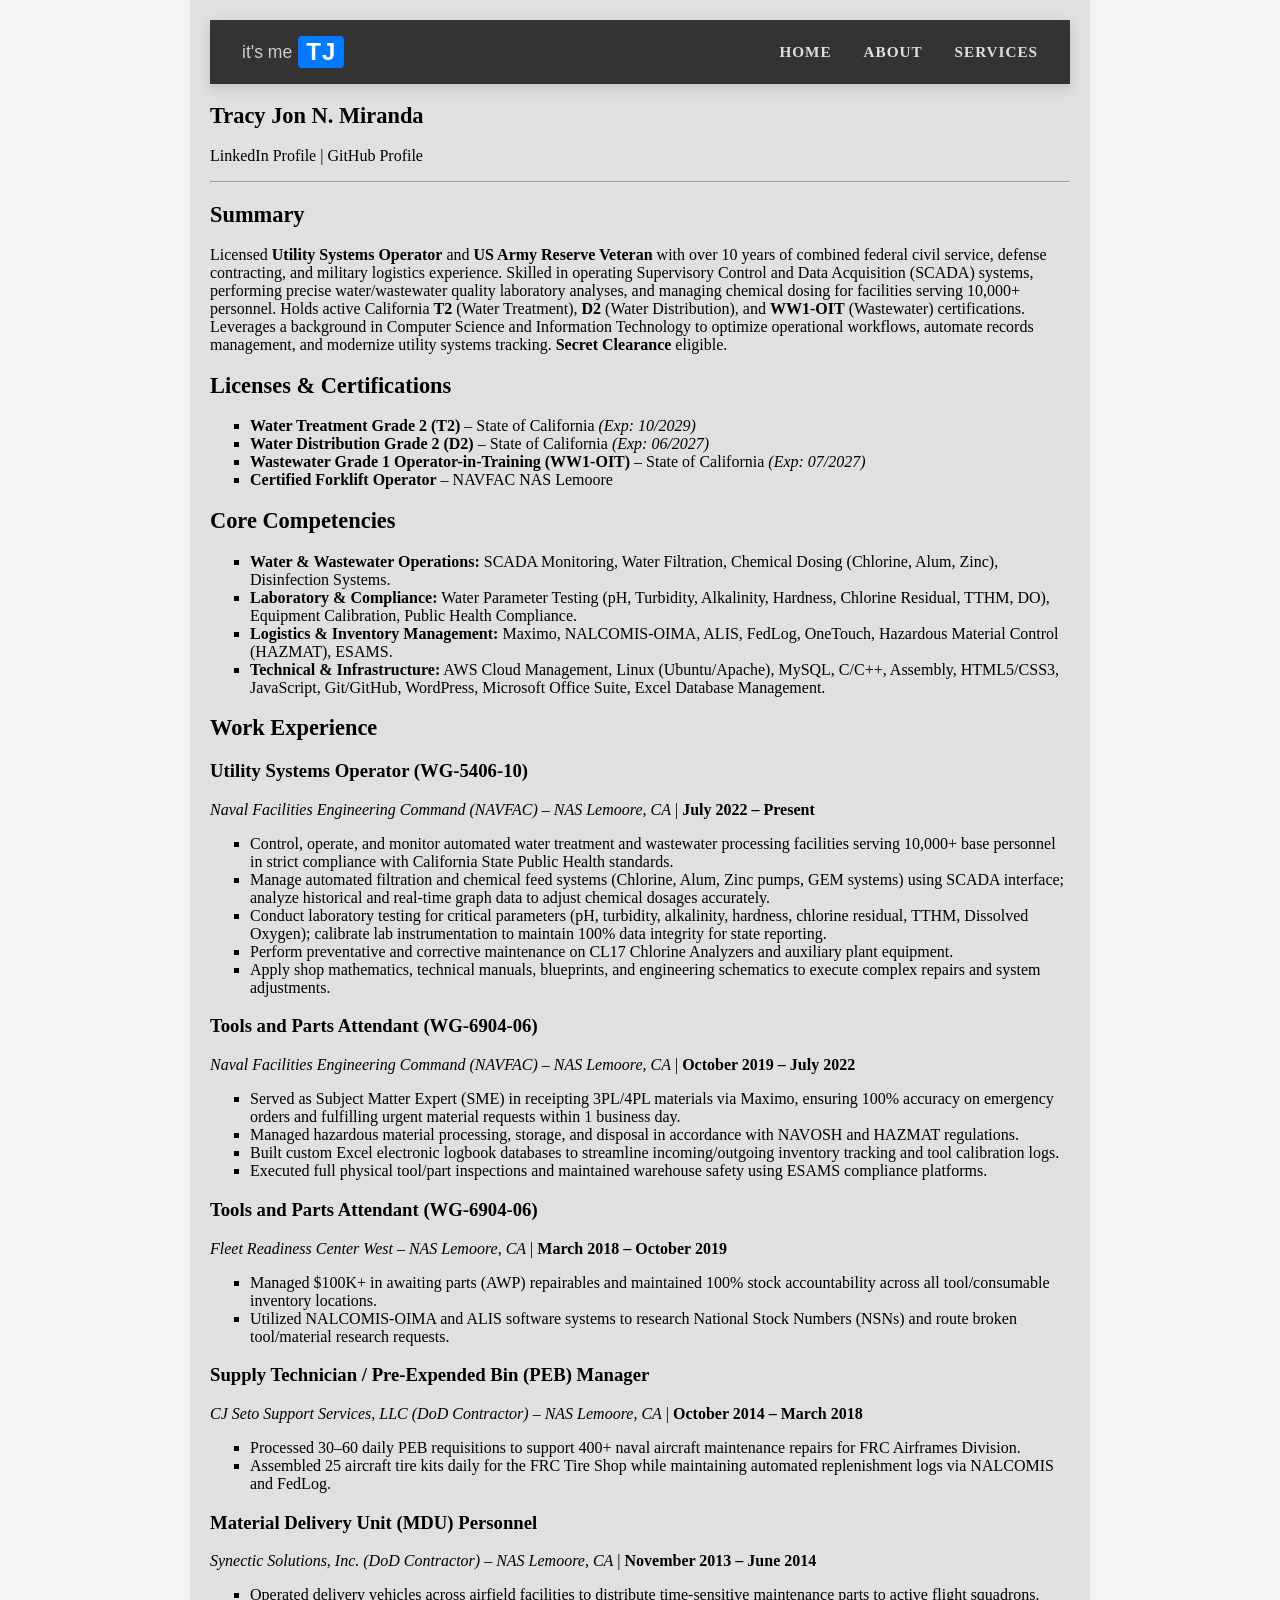
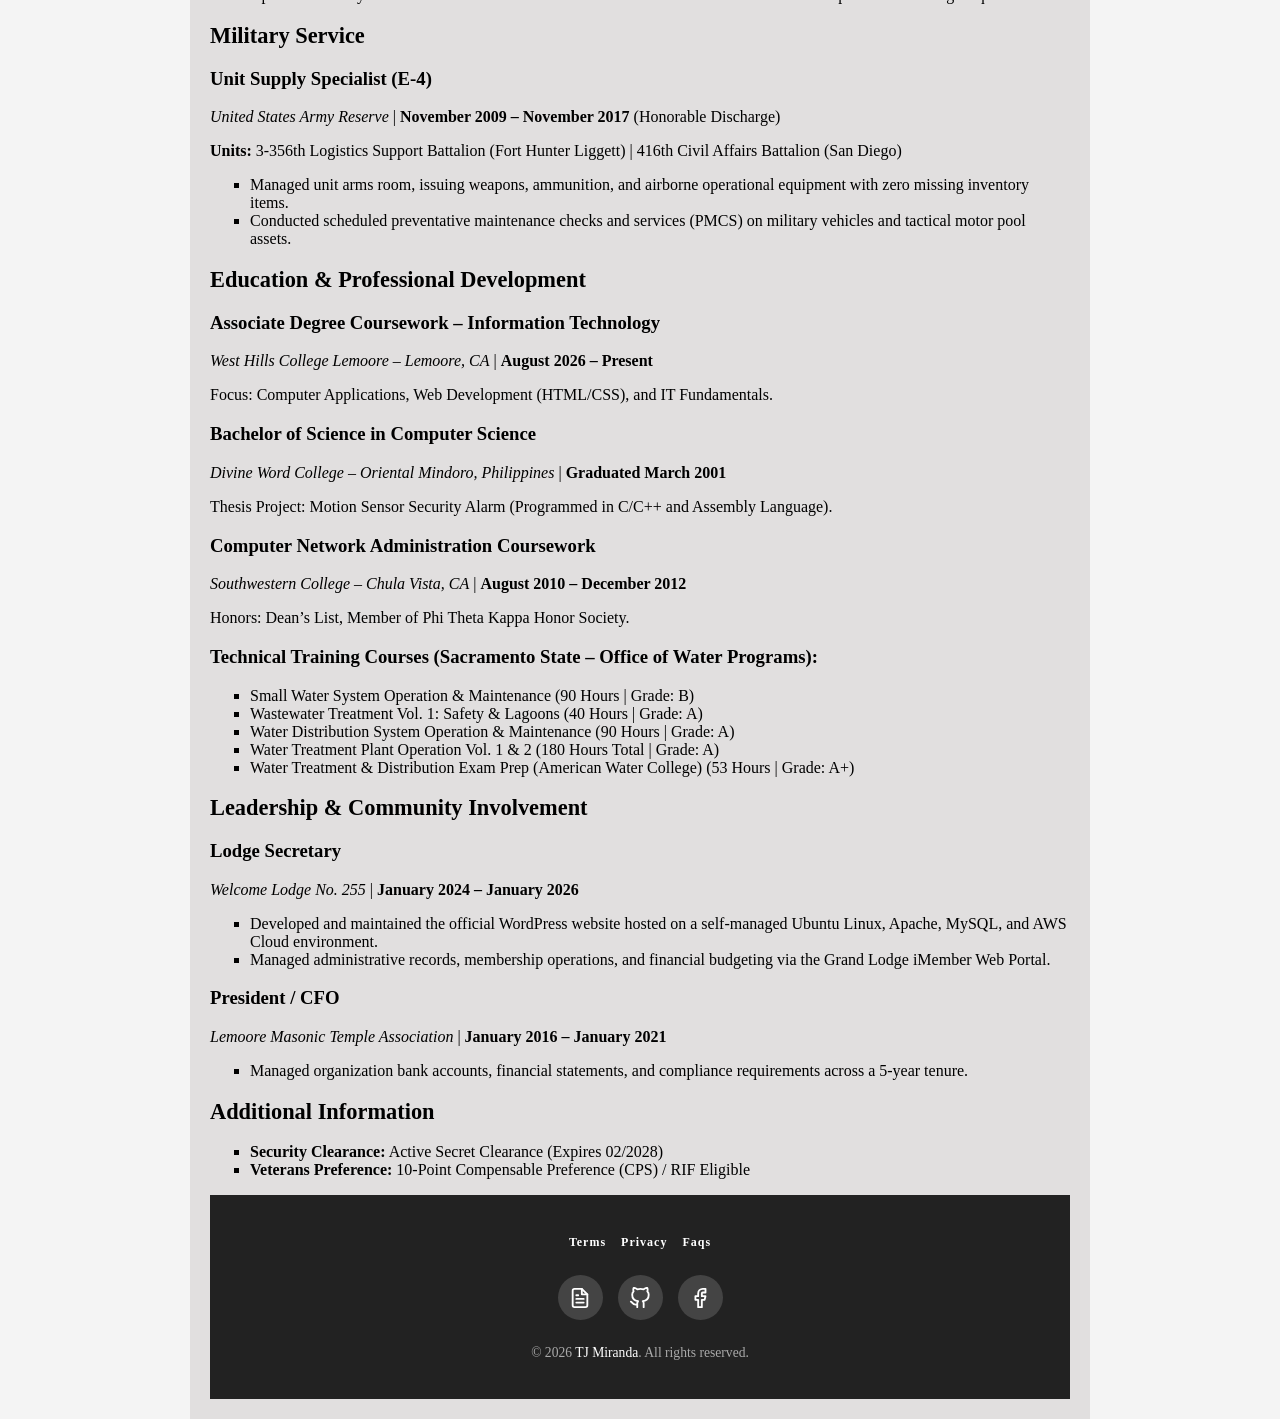
<file: resume.html>
<!doctype html>
<html lang="en">
  <head>
    <meta charset="UTF-8" />
    <link rel="stylesheet" href="main.css" />
    <meta name="viewport" content="width=device-width, initial-scale=1.0" />
    <title>Resume - TJ Miranda's Portfolio</title>
  </head>
  <body>
    <div class="container">
      <header>
        <nav class="navbar">
          <a href="index.html" class="logo">
            <span class="logo-prefix">it's me</span>
            <span class="logo-name">TJ</span>
          </a>
          <!-- Hidden Checkbox Toggle -->
          <input type="checkbox" id="menu-toggle" class="menu-toggle" />

          <!-- BurgerFriesTapsilog -->
          <label
            for="menu-toggle"
            class="hamburger-label"
            aria-label="Toggle navigation"
          >
            <span class="bar"></span>
            <span class="bar"></span>
            <span class="bar"></span>
          </label>

          <!-- Navigation Links -->
          <ul class="nav-menu">
            <li><a href="index.html" class="nav-link">Home</a></li>
            <li><a href="about.html" class="nav-link">About</a></li>
            <li><a href="services.html" class="nav-link">Services</a></li>
            <!-- <li><a href="web-categories.html" class="nav-link">Web Categories</a></li> -->
          </ul>
        </nav>
      </header>

      <main>
        <!-- Header / Contact Info -->
        <section id="resume-header">
          <h2>Tracy Jon N. Miranda</h2>
          <!--<<p>676 Siena Way, Lemoore, CA 93245</p>
          p>
            Email:
            <a href="mailto:tj.miranda.student.0257381@gmail.com "
              >tj.miranda.student.0257381@gmail.com</a
            >
            | Mobile: (619) 730-8655 | Office: (559) 998-3806
          </p>-->
          <p>
            <a
              href="https://www.linkedin.com/in/tracy-jon-miranda-77a0b33a9?utm_source=share_via&utm_content=profile&utm_medium=member_ios"
              target="_blank"
              rel="noopener noreferrer"
              >LinkedIn Profile</a
            >
            |
            <a
              href="https://github.com/tjmiranda-student-0257381"
              target="_blank"
              rel="noopener noreferrer"
              >GitHub Profile</a
            >
          </p>
        </section>

        <hr />

        <!-- Summary -->
        <section id="summary">
          <h2>Summary</h2>
          <p>
            Licensed <strong>Utility Systems Operator</strong> and
            <strong>US Army Reserve Veteran</strong> with over 10 years of
            combined federal civil service, defense contracting, and military
            logistics experience. Skilled in operating Supervisory Control and
            Data Acquisition (SCADA) systems, performing precise
            water/wastewater quality laboratory analyses, and managing chemical
            dosing for facilities serving 10,000+ personnel. Holds active
            California <strong>T2</strong> (Water Treatment),
            <strong>D2</strong> (Water Distribution), and
            <strong>WW1-OIT</strong> (Wastewater) certifications. Leverages a
            background in Computer Science and Information Technology to
            optimize operational workflows, automate records management, and
            modernize utility systems tracking.
            <strong>Secret Clearance</strong> eligible.
          </p>
        </section>

        <!-- Licenses & Certifications -->
        <section id="licenses">
          <h2>Licenses & Certifications</h2>
          <ul>
            <li>
              <strong>Water Treatment Grade 2 (T2)</strong> – State of
              California <em>(Exp: 10/2029)</em>
            </li>
            <li>
              <strong>Water Distribution Grade 2 (D2)</strong> – State of
              California <em>(Exp: 06/2027)</em>
            </li>
            <li>
              <strong>Wastewater Grade 1 Operator-in-Training (WW1-OIT)</strong>
              – State of California <em>(Exp: 07/2027)</em>
            </li>
            <li>
              <strong>Certified Forklift Operator</strong> – NAVFAC NAS Lemoore
            </li>
          </ul>
        </section>

        <!-- Core Competencies -->
        <section id="competencies">
          <h2>Core Competencies</h2>
          <ul>
            <li>
              <strong>Water & Wastewater Operations:</strong> SCADA Monitoring,
              Water Filtration, Chemical Dosing (Chlorine, Alum, Zinc),
              Disinfection Systems.
            </li>
            <li>
              <strong>Laboratory & Compliance:</strong> Water Parameter Testing
              (pH, Turbidity, Alkalinity, Hardness, Chlorine Residual, TTHM,
              DO), Equipment Calibration, Public Health Compliance.
            </li>
            <li>
              <strong>Logistics & Inventory Management:</strong> Maximo,
              NALCOMIS-OIMA, ALIS, FedLog, OneTouch, Hazardous Material Control
              (HAZMAT), ESAMS.
            </li>
            <li>
              <strong>Technical & Infrastructure:</strong> AWS Cloud Management,
              Linux (Ubuntu/Apache), MySQL, C/C++, Assembly, HTML5/CSS3,
              JavaScript, Git/GitHub, WordPress, Microsoft Office Suite, Excel
              Database Management.
            </li>
          </ul>
        </section>

        <!-- Work Experience -->
        <section id="experience">
          <h2>Work Experience</h2>

          <article class="job">
            <h3>Utility Systems Operator (WG-5406-10)</h3>
            <p>
              <em
                >Naval Facilities Engineering Command (NAVFAC) – NAS Lemoore,
                CA</em
              >
              | <strong>July 2022 – Present</strong>
            </p>
            <ul>
              <li>
                Control, operate, and monitor automated water treatment and
                wastewater processing facilities serving 10,000+ base personnel
                in strict compliance with California State Public Health
                standards.
              </li>
              <li>
                Manage automated filtration and chemical feed systems (Chlorine,
                Alum, Zinc pumps, GEM systems) using SCADA interface; analyze
                historical and real-time graph data to adjust chemical dosages
                accurately.
              </li>
              <li>
                Conduct laboratory testing for critical parameters (pH,
                turbidity, alkalinity, hardness, chlorine residual, TTHM,
                Dissolved Oxygen); calibrate lab instrumentation to maintain
                100% data integrity for state reporting.
              </li>
              <li>
                Perform preventative and corrective maintenance on CL17 Chlorine
                Analyzers and auxiliary plant equipment.
              </li>
              <li>
                Apply shop mathematics, technical manuals, blueprints, and
                engineering schematics to execute complex repairs and system
                adjustments.
              </li>
            </ul>
          </article>

          <article class="job">
            <h3>Tools and Parts Attendant (WG-6904-06)</h3>
            <p>
              <em
                >Naval Facilities Engineering Command (NAVFAC) – NAS Lemoore,
                CA</em
              >
              | <strong>October 2019 – July 2022</strong>
            </p>
            <ul>
              <li>
                Served as Subject Matter Expert (SME) in receipting 3PL/4PL
                materials via Maximo, ensuring 100% accuracy on emergency orders
                and fulfilling urgent material requests within 1 business day.
              </li>
              <li>
                Managed hazardous material processing, storage, and disposal in
                accordance with NAVOSH and HAZMAT regulations.
              </li>
              <li>
                Built custom Excel electronic logbook databases to streamline
                incoming/outgoing inventory tracking and tool calibration logs.
              </li>
              <li>
                Executed full physical tool/part inspections and maintained
                warehouse safety using ESAMS compliance platforms.
              </li>
            </ul>
          </article>

          <article class="job">
            <h3>Tools and Parts Attendant (WG-6904-06)</h3>
            <p>
              <em>Fleet Readiness Center West – NAS Lemoore, CA</em> |
              <strong>March 2018 – October 2019</strong>
            </p>
            <ul>
              <li>
                Managed $100K+ in awaiting parts (AWP) repairables and
                maintained 100% stock accountability across all tool/consumable
                inventory locations.
              </li>
              <li>
                Utilized NALCOMIS-OIMA and ALIS software systems to research
                National Stock Numbers (NSNs) and route broken tool/material
                research requests.
              </li>
            </ul>
          </article>

          <article class="job">
            <h3>Supply Technician / Pre-Expended Bin (PEB) Manager</h3>
            <p>
              <em
                >CJ Seto Support Services, LLC (DoD Contractor) – NAS Lemoore,
                CA</em
              >
              | <strong>October 2014 – March 2018</strong>
            </p>
            <ul>
              <li>
                Processed 30–60 daily PEB requisitions to support 400+ naval
                aircraft maintenance repairs for FRC Airframes Division.
              </li>
              <li>
                Assembled 25 aircraft tire kits daily for the FRC Tire Shop
                while maintaining automated replenishment logs via NALCOMIS and
                FedLog.
              </li>
            </ul>
          </article>

          <article class="job">
            <h3>Material Delivery Unit (MDU) Personnel</h3>
            <p>
              <em
                >Synectic Solutions, Inc. (DoD Contractor) – NAS Lemoore, CA</em
              >
              | <strong>November 2013 – June 2014</strong>
            </p>
            <ul>
              <li>
                Operated delivery vehicles across airfield facilities to
                distribute time-sensitive maintenance parts to active flight
                squadrons.
              </li>
            </ul>
          </article>
        </section>

        <!-- Military Service -->
        <section id="military">
          <h2>Military Service</h2>
          <article class="service">
            <h3>Unit Supply Specialist (E-4)</h3>
            <p>
              <em>United States Army Reserve</em> |
              <strong>November 2009 – November 2017</strong> (Honorable
              Discharge)
            </p>
            <p>
              <strong>Units:</strong> 3-356th Logistics Support Battalion (Fort
              Hunter Liggett) | 416th Civil Affairs Battalion (San Diego)
            </p>
            <ul>
              <li>
                Managed unit arms room, issuing weapons, ammunition, and
                airborne operational equipment with zero missing inventory
                items.
              </li>
              <li>
                Conducted scheduled preventative maintenance checks and services
                (PMCS) on military vehicles and tactical motor pool assets.
              </li>
            </ul>
          </article>
        </section>

        <!-- Education & Development -->
        <section id="education">
          <h2>Education & Professional Development</h2>

          <article class="school">
            <h3>Associate Degree Coursework – Information Technology</h3>
            <p>
              <em>West Hills College Lemoore – Lemoore, CA</em> |
              <strong>August 2026 – Present</strong>
            </p>
            <p>
              Focus: Computer Applications, Web Development (HTML/CSS), and IT
              Fundamentals.
            </p>
          </article>

          <article class="school">
            <h3>Bachelor of Science in Computer Science</h3>
            <p>
              <em>Divine Word College – Oriental Mindoro, Philippines</em> |
              <strong>Graduated March 2001</strong>
            </p>
            <p>
              Thesis Project: Motion Sensor Security Alarm (Programmed in C/C++
              and Assembly Language).
            </p>
          </article>

          <article class="school">
            <h3>Computer Network Administration Coursework</h3>
            <p>
              <em>Southwestern College – Chula Vista, CA</em> |
              <strong>August 2010 – December 2012</strong>
            </p>
            <p>Honors: Dean’s List, Member of Phi Theta Kappa Honor Society.</p>
          </article>

          <div class="technical-courses">
            <h3>
              Technical Training Courses (Sacramento State – Office of Water
              Programs):
            </h3>
            <ul>
              <li>
                Small Water System Operation & Maintenance (90 Hours | Grade: B)
              </li>
              <li>
                Wastewater Treatment Vol. 1: Safety & Lagoons (40 Hours | Grade:
                A)
              </li>
              <li>
                Water Distribution System Operation & Maintenance (90 Hours |
                Grade: A)
              </li>
              <li>
                Water Treatment Plant Operation Vol. 1 & 2 (180 Hours Total |
                Grade: A)
              </li>
              <li>
                Water Treatment & Distribution Exam Prep (American Water
                College) (53 Hours | Grade: A+)
              </li>
            </ul>
          </div>
        </section>

        <!-- Leadership & Community -->
        <section id="community">
          <h2>Leadership & Community Involvement</h2>

          <article class="role">
            <h3>Lodge Secretary</h3>
            <p>
              <em>Welcome Lodge No. 255</em> |
              <strong>January 2024 – January 2026</strong>
            </p>
            <ul>
              <li>
                Developed and maintained the official WordPress website hosted
                on a self-managed Ubuntu Linux, Apache, MySQL, and AWS Cloud
                environment.
              </li>
              <li>
                Managed administrative records, membership operations, and
                financial budgeting via the Grand Lodge iMember Web Portal.
              </li>
            </ul>
          </article>

          <article class="role">
            <h3>President / CFO</h3>
            <p>
              <em>Lemoore Masonic Temple Association</em> |
              <strong>January 2016 – January 2021</strong>
            </p>
            <ul>
              <li>
                Managed organization bank accounts, financial statements, and
                compliance requirements across a 5-year tenure.
              </li>
            </ul>
          </article>
        </section>

        <!-- Additional Information -->
        <section id="additional-info">
          <h2>Additional Information</h2>
          <ul>
            <li>
              <strong>Security Clearance:</strong> Active Secret Clearance
              (Expires 02/2028)
            </li>
            <li>
              <strong>Veterans Preference:</strong> 10-Point Compensable
              Preference (CPS) / RIF Eligible
            </li>
          </ul>
        </section>
      </main>

      <footer>
        <div class="footer-faqs" style="display: flex; justify-content: center; gap: 15px; flex-wrap: wrap;">
          <a href="terms.html">Terms</a>
          <a href="privacy.html">Privacy</a>
          <a href="faqs.html">Faqs</a>
        </div>
        
        <div class="footer-icons">
          <!-- Resume Icon -->
          <a href="resume.html" class="circle-icon resume-icon" aria-label="Resume">
            <svg viewBox="0 0 24 24" fill="none" stroke="currentColor" stroke-width="2" stroke-linecap="round" stroke-linejoin="round" class="social-svg">
              <path d="M14 2H6a2 2 0 0 0-2 2v16a2 2 0 0 0 2 2h12a2 2 0 0 0 2-2V8z"></path>
              <polyline points="14 2 14 8 20 8"></polyline>
              <line x1="16" y1="13" x2="8" y2="13"></line>
              <line x1="16" y1="17" x2="8" y2="17"></line>
              <line x1="10" y1="9" x2="8" y2="9"></line>
            </svg>
          </a>
          
          <!-- GitHub Icon -->
          <a href="https://github.com/tjmiranda-student-0257381" target="_blank" rel="noopener noreferrer" class="circle-icon github-icon" aria-label="GitHub">
            <svg viewBox="0 0 24 24" fill="none" stroke="currentColor" stroke-width="2" stroke-linecap="round" stroke-linejoin="round" class="social-svg">
              <path d="M9 19c-5 1.5-5-2.5-7-3m14 6v-3.87a3.37 3.37 0 0 0-.94-2.61c3.14-.35 6.44-1.54 6.44-7A5.44 5.44 0 0 0 20 4.77 5.07 5.07 0 0 0 19.91 1S18.73.65 16 2.48a13.38 13.38 0 0 0-7 0C6.27.65 5.09 1 5.09 1A5.07 5.07 0 0 0 5 4.77a5.44 5.44 0 0 0-1.5 3.78c0 5.42 3.3 6.61 6.44 7A3.37 3.37 0 0 0 9 18.13V22"></path>
            </svg>
          </a>

          <!-- Facebook Icon -->
          <a href="https://www.facebook.com/nomoreneym" target="_blank" rel="noopener noreferrer" class="circle-icon fb-icon" aria-label="Facebook">
            <svg viewBox="0 0 24 24" fill="none" stroke="currentColor" stroke-width="2" stroke-linecap="round" stroke-linejoin="round" class="social-svg">
              <path d="M18 2h-3a5 5 0 0 0-5 5v3H7v4h3v8h4v-8h3l1-4h-4V7a1 1 0 0 1 1-1h3z"></path>
            </svg>
          </a>
        </div>
        <p>&copy; 2026 <a href="https://tjmiranda.com" target="_blank" rel="noopener noreferrer">TJ Miranda</a>. All rights reserved.</p>
      </footer>
    </div>
  </body>
</html>
</file>
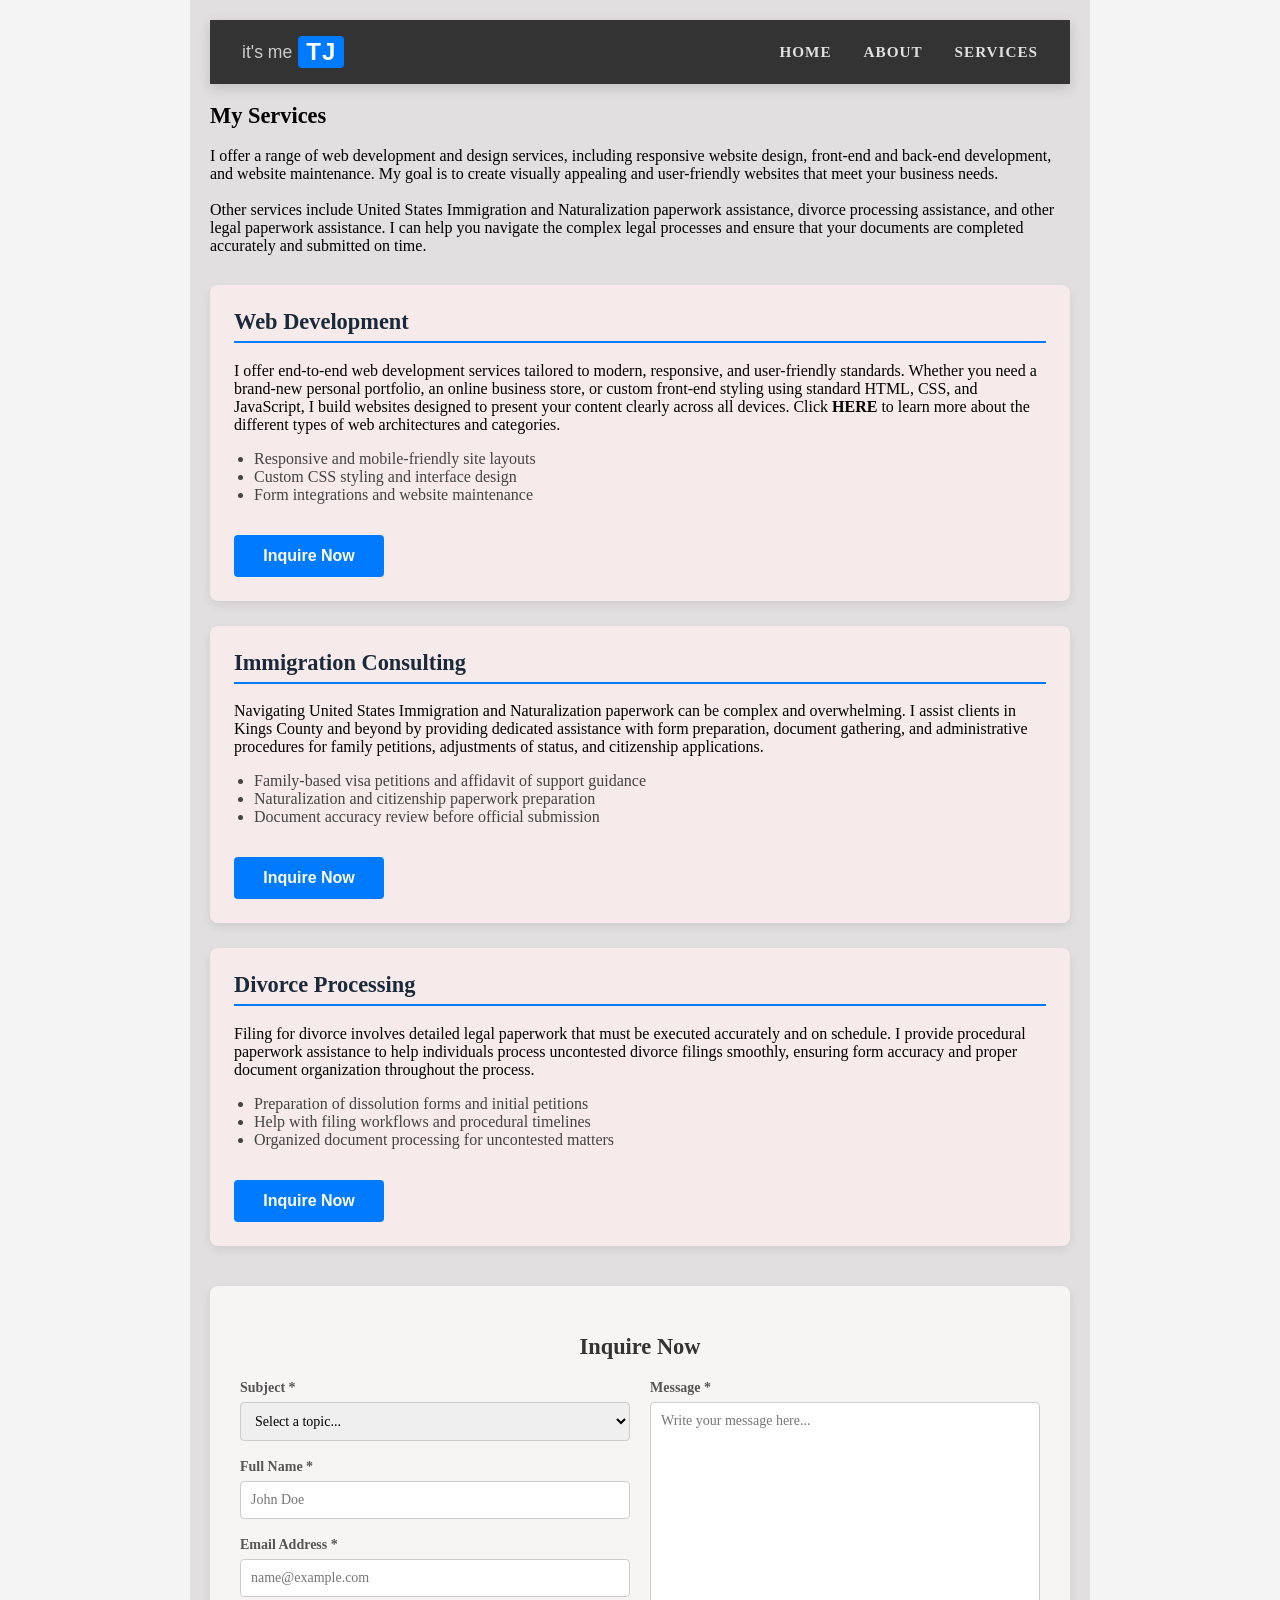
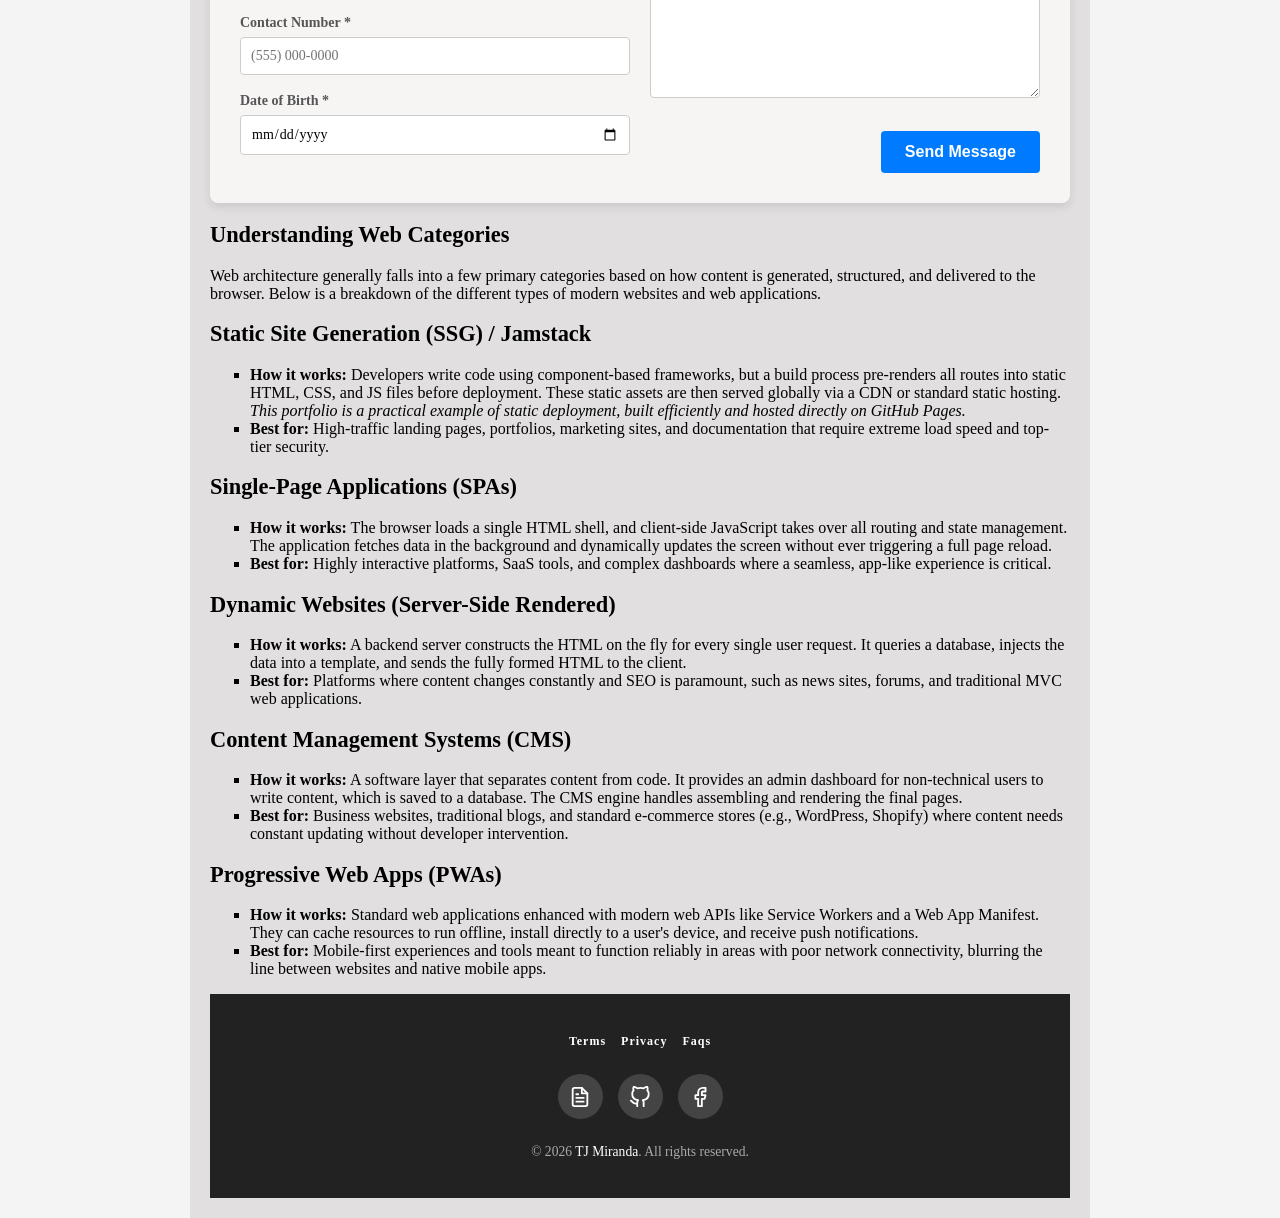
<file: services.html>
<!doctype html>
<html lang="en">
  <head>
    <meta charset="UTF-8" />
    <link rel="stylesheet" href="main.css" />
    <meta name="viewport" content="width=device-width, initial-scale=1.0" />
    <title>Services - TJ Miranda's Portfolio</title>
  </head>
  <body>
    <div class="container">
      <header>
        <nav class="navbar">
          <a href="index.html" class="logo">
            <span class="logo-prefix">it's me</span>
            <span class="logo-name">TJ</span>
          </a>
          <!-- Hidden Checkbox Toggle -->
          <input type="checkbox" id="menu-toggle" class="menu-toggle" />

          <!-- BurgerFriesTapsilog -->
          <label
            for="menu-toggle"
            class="hamburger-label"
            aria-label="Toggle navigation"
          >
            <span class="bar"></span>
            <span class="bar"></span>
            <span class="bar"></span>
          </label>

          <!-- Navigation Links -->
          <ul class="nav-menu">
            <li><a href="index.html" class="nav-link">Home</a></li>
            <li><a href="about.html" class="nav-link">About</a></li>
            <li><a href="services.html" class="nav-link">Services</a></li>
            <!-- <li><a href="web-categories.html" class="nav-link">Web Categories</a></li> -->
          </ul>
        </nav>
      </header>

      <main>
        <h2>My Services</h2>
        <p>
          I offer a range of web development and design services, including
          responsive website design, front-end and back-end development, and
          website maintenance. My goal is to create visually appealing and
          user-friendly websites that meet your business needs.
          <br /><br />
          Other services include United States Immigration and Naturalization
          paperwork assistance, divorce processing assistance, and other legal
          paperwork assistance. I can help you navigate the complex legal
          processes and ensure that your documents are completed accurately and
          submitted on time.
        </p>

        <section id="services-details">
          <!-- Service 1: Web Development -->
          <article id="webdev" class="service-card">
            <h2>Web Development</h2>
            <p>
              I offer end-to-end web development services tailored to modern,
              responsive, and user-friendly standards. Whether you need a
              brand-new personal portfolio, an online business store, or custom
              front-end styling using standard HTML, CSS, and JavaScript, I
              build websites designed to present your content clearly across all
              devices. Click <a href="services.html#web-categories"><b>HERE</b></a> to learn more about the different types of web architectures and categories.
            </p>
            <ul>
              <li>Responsive and mobile-friendly site layouts</li>
              <li>Custom CSS styling and interface design</li>
              <li>Form integrations and website maintenance</li>
            </ul>
            <a href="services.html#inquire-now"><button class="submit-btn" style="margin-top: 15px;">Inquire Now</button></a>
          </article>

          <!-- Service 2: Immigration Consulting -->
          <article id="immigration" class="service-card">
            <h2>Immigration Consulting</h2>
            <p>
              Navigating United States Immigration and Naturalization paperwork
              can be complex and overwhelming. I assist clients in Kings County
              and beyond by providing dedicated assistance with form
              preparation, document gathering, and administrative procedures for
              family petitions, adjustments of status, and citizenship
              applications.
            </p>
            <ul>
              <li>
                Family-based visa petitions and affidavit of support guidance
              </li>
              <li>Naturalization and citizenship paperwork preparation</li>
              <li>Document accuracy review before official submission</li>
            </ul>
            <a href="services.html#inquire-now"><button class="submit-btn" style="margin-top: 15px;">Inquire Now</button></a>
          </article>

          <!-- Service 3: Divorce Processing -->
          <article id="divorce" class="service-card">
            <h2>Divorce Processing</h2>
            <p>
              Filing for divorce involves detailed legal paperwork that must be
              executed accurately and on schedule. I provide procedural
              paperwork assistance to help individuals process uncontested
              divorce filings smoothly, ensuring form accuracy and proper
              document organization throughout the process.
            </p>
            <ul>
              <li>Preparation of dissolution forms and initial petitions</li>
              <li>Help with filing workflows and procedural timelines</li>
              <li>Organized document processing for uncontested matters</li>
            </ul>
            <a href="services.html#inquire-now"><button class="submit-btn" style="margin-top: 15px;">Inquire Now</button></a>
          </article>
        </section>

        <section id="inquire-now">
          <div class="form-container">
            <h2>Inquire Now</h2>
            <!-- wow libre lang ito bro na form, bestFinds hehe-->
            <form action="https://formspree.io/f/mrpglgkq" method="POST">
              <div class="form-grid">
                <div class="form-left">
                  <div class="form-group">
                    <label for="subject">Subject *</label>
                    <select id="subject" name="subject" required>
                      <option value="" disabled selected>
                        Select a topic...
                      </option>
                      <option value="Website Development">
                        Website Development
                      </option>
                      <option value="US Immigration Assistance">
                        US Immigration Assistance
                      </option>
                      <option value="Divorce Paperwork Assistance">
                        Divorce Paperwork Assistance
                      </option>
                      <option value="I want to HIRE you!">
                        I want to HIRE you!
                      </option>
                      <option value="I want to COLLABORATE with you!">
                        Let's COLLABORATE!
                      </option>
                    </select>
                  </div>

                  <div class="form-group">
                    <label for="fullname">Full Name *</label>
                    <input
                      type="text"
                      id="fullname"
                      name="fullname"
                      placeholder="John Doe"
                      required
                    />
                  </div>

                  <div class="form-group">
                    <label for="email">Email Address *</label>
                    <input
                      type="email"
                      id="email"
                      name="email"
                      placeholder="name@example.com"
                      required
                    />
                  </div>

                  <div class="form-group">
                    <label for="phone">Contact Number *</label>
                    <input
                      type="tel"
                      id="phone"
                      name="phone"
                      placeholder="(555) 000-0000"
                      required
                    />
                  </div>

                  <div class="form-group">
                    <label for="dob">Date of Birth *</label>
                    <input type="date" id="dob" name="dob" required />
                  </div>
                </div>

                <div class="form-right">
                  <div class="form-group message-group">
                    <label for="message">Message *</label>
                    <textarea
                      maxlength="1500"
                      id="message"
                      name="message"
                      placeholder="Write your message here..."
                      required
                    ></textarea>
                  </div>

                  <div class="button-wrapper">
                    <button type="submit" class="submit-btn">
                      Send Message
                    </button>
                  </div>
                </div>
              </div>
            </form>
          </div>
        </section>
        <section id="web-categories">
          <h2>Understanding Web Categories</h2>
          <p>
            Web architecture generally falls into a few primary categories based on how content is generated, 
            structured, and delivered to the browser. Below is a breakdown of the different types of modern websites and web applications.
          </p>
        </section>

        <section>
          <h2>Static Site Generation (SSG) / Jamstack</h2>
          <ul>
            <li>
              <strong>How it works:</strong> Developers write code using component-based frameworks, 
              but a build process pre-renders all routes into static HTML, CSS, and JS files before deployment. 
              These static assets are then served globally via a CDN or standard static hosting. <em>This portfolio is a practical example of static deployment, built efficiently and hosted directly on GitHub Pages.</em>
            </li>
            <li>
              <strong>Best for:</strong> High-traffic landing pages, portfolios, marketing sites, and documentation that require extreme load speed and top-tier security.
            </li>
          </ul>
        </section>

        <section>
          <h2>Single-Page Applications (SPAs)</h2>
          <ul>
            <li>
              <strong>How it works:</strong> The browser loads a single HTML shell, and client-side JavaScript takes over all routing and state management. The application fetches data in the background and dynamically updates the screen without ever triggering a full page reload.
            </li>
            <li>
              <strong>Best for:</strong> Highly interactive platforms, SaaS tools, and complex dashboards where a seamless, app-like experience is critical.
            </li>
          </ul>
        </section>

        <section>
          <h2>Dynamic Websites (Server-Side Rendered)</h2>
          <ul>
            <li>
              <strong>How it works:</strong> A backend server constructs the HTML on the fly for every single user request. It queries a database, injects the data into a template, and sends the fully formed HTML to the client.
            </li>
            <li>
              <strong>Best for:</strong> Platforms where content changes constantly and SEO is paramount, such as news sites, forums, and traditional MVC web applications.
            </li>
          </ul>
        </section>

        <section>
          <h2>Content Management Systems (CMS)</h2>
          <ul>
            <li>
              <strong>How it works:</strong> A software layer that separates content from code. It provides an admin dashboard for non-technical users to write content, which is saved to a database. The CMS engine handles assembling and rendering the final pages.
            </li>
            <li>
              <strong>Best for:</strong> Business websites, traditional blogs, and standard e-commerce stores (e.g., WordPress, Shopify) where content needs constant updating without developer intervention.
            </li>
          </ul>
        </section>

        <section>
          <h2>Progressive Web Apps (PWAs)</h2>
          <ul>
            <li>
              <strong>How it works:</strong> Standard web applications enhanced with modern web APIs like Service Workers and a Web App Manifest. They can cache resources to run offline, install directly to a user's device, and receive push notifications.
            </li>
            <li>
              <strong>Best for:</strong> Mobile-first experiences and tools meant to function reliably in areas with poor network connectivity, blurring the line between websites and native mobile apps.
            </li>
          </ul>
        </section>
      </main>

      <footer>
        <div class="footer-faqs" style="display: flex; justify-content: center; gap: 15px; flex-wrap: wrap;">
          <a href="terms.html">Terms</a>
          <a href="privacy.html">Privacy</a>
          <a href="faqs.html">Faqs</a>
        </div>
        
        <div class="footer-icons">
          <!-- Resume Icon -->
          <a href="resume.html" class="circle-icon resume-icon" aria-label="Resume">
            <svg viewBox="0 0 24 24" fill="none" stroke="currentColor" stroke-width="2" stroke-linecap="round" stroke-linejoin="round" class="social-svg">
              <path d="M14 2H6a2 2 0 0 0-2 2v16a2 2 0 0 0 2 2h12a2 2 0 0 0 2-2V8z"></path>
              <polyline points="14 2 14 8 20 8"></polyline>
              <line x1="16" y1="13" x2="8" y2="13"></line>
              <line x1="16" y1="17" x2="8" y2="17"></line>
              <line x1="10" y1="9" x2="8" y2="9"></line>
            </svg>
          </a>
          
          <!-- GitHub Icon -->
          <a href="https://github.com/tjmiranda-student-0257381" target="_blank" rel="noopener noreferrer" class="circle-icon github-icon" aria-label="GitHub">
            <svg viewBox="0 0 24 24" fill="none" stroke="currentColor" stroke-width="2" stroke-linecap="round" stroke-linejoin="round" class="social-svg">
              <path d="M9 19c-5 1.5-5-2.5-7-3m14 6v-3.87a3.37 3.37 0 0 0-.94-2.61c3.14-.35 6.44-1.54 6.44-7A5.44 5.44 0 0 0 20 4.77 5.07 5.07 0 0 0 19.91 1S18.73.65 16 2.48a13.38 13.38 0 0 0-7 0C6.27.65 5.09 1 5.09 1A5.07 5.07 0 0 0 5 4.77a5.44 5.44 0 0 0-1.5 3.78c0 5.42 3.3 6.61 6.44 7A3.37 3.37 0 0 0 9 18.13V22"></path>
            </svg>
          </a>

          <!-- Facebook Icon -->
          <a href="https://www.facebook.com/nomoreneym" target="_blank" rel="noopener noreferrer" class="circle-icon fb-icon" aria-label="Facebook">
            <svg viewBox="0 0 24 24" fill="none" stroke="currentColor" stroke-width="2" stroke-linecap="round" stroke-linejoin="round" class="social-svg">
              <path d="M18 2h-3a5 5 0 0 0-5 5v3H7v4h3v8h4v-8h3l1-4h-4V7a1 1 0 0 1 1-1h3z"></path>
            </svg>
          </a>
        </div>
        <p>&copy; 2026 <a href="https://tjmiranda.com" target="_blank" rel="noopener noreferrer">TJ Miranda</a>. All rights reserved.</p>
      </footer>
    </div>
  </body>
</html>
</file>
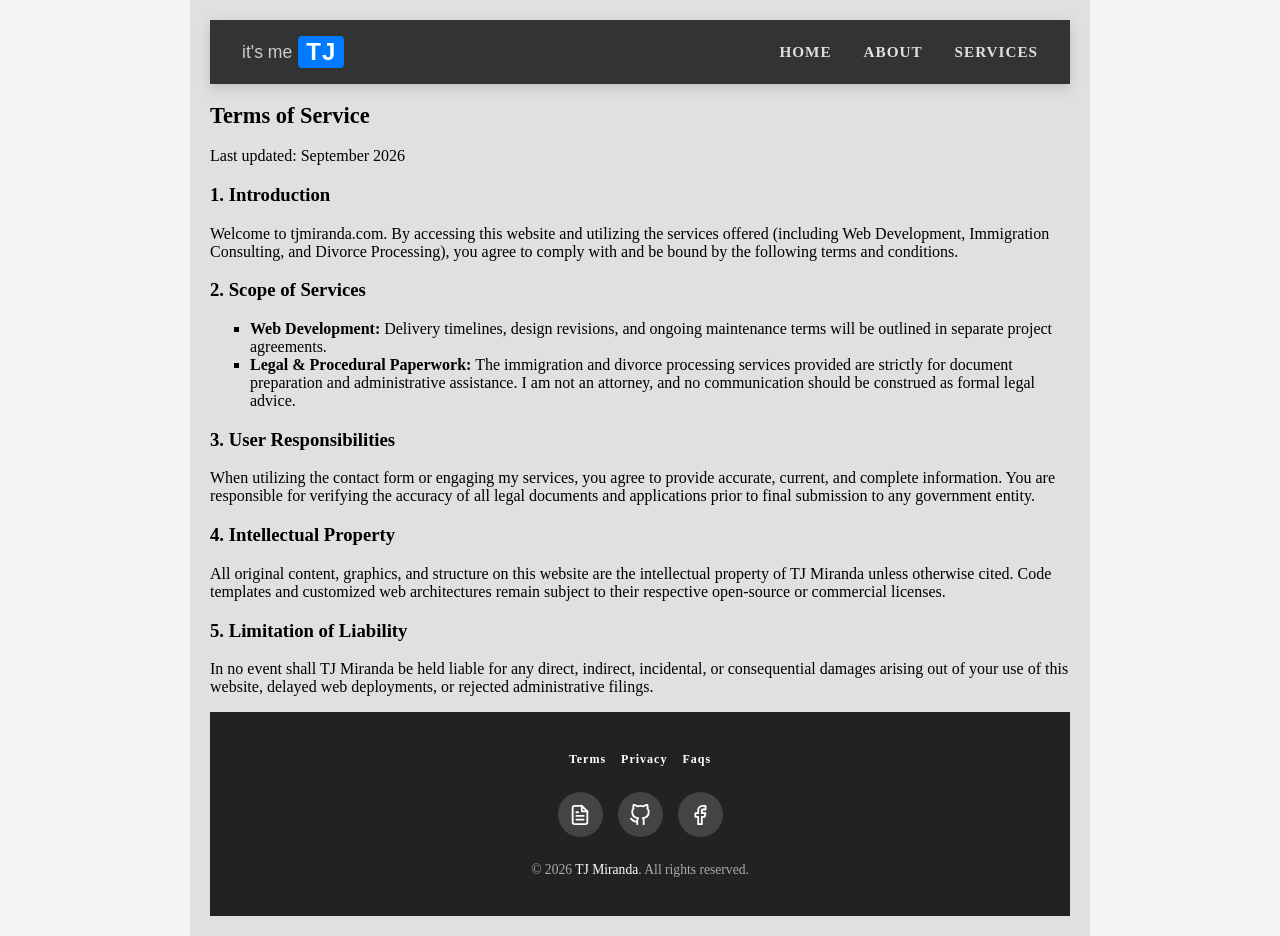
<file: terms.html>
<!-- terms.html -->
<!doctype html>
<html lang="en">
  <head>
    <meta charset="UTF-8" />
    <link rel="stylesheet" href="main.css" />
    <meta name="viewport" content="width=device-width, initial-scale=1.0" />
    <title>Terms of Service - TJ Miranda's Portfolio</title>
  </head>
  <body>
    <div class="container">
      <header>
        <nav class="navbar">
          <a href="index.html" class="logo">
            <span class="logo-prefix">it's me</span>
            <span class="logo-name">TJ</span>
          </a>
          <input type="checkbox" id="menu-toggle" class="menu-toggle" />
          <label for="menu-toggle" class="hamburger-label" aria-label="Toggle navigation">
            <span class="bar"></span>
            <span class="bar"></span>
            <span class="bar"></span>
          </label>
          <ul class="nav-menu">
            <li><a href="index.html" class="nav-link">Home</a></li>
            <li><a href="about.html" class="nav-link">About</a></li>
            <li><a href="services.html" class="nav-link">Services</a></li>
          </ul>
        </nav>
      </header>

      <main>
        <section>
          <h2>Terms of Service</h2>
          <p>Last updated: September 2026</p>
          
          <h3>1. Introduction</h3>
          <p>Welcome to tjmiranda.com. By accessing this website and utilizing the services offered (including Web Development, Immigration Consulting, and Divorce Processing), you agree to comply with and be bound by the following terms and conditions.</p>

          <h3>2. Scope of Services</h3>
          <ul>
            <li><strong>Web Development:</strong> Delivery timelines, design revisions, and ongoing maintenance terms will be outlined in separate project agreements.</li>
            <li><strong>Legal & Procedural Paperwork:</strong> The immigration and divorce processing services provided are strictly for document preparation and administrative assistance. I am not an attorney, and no communication should be construed as formal legal advice.</li>
          </ul>

          <h3>3. User Responsibilities</h3>
          <p>When utilizing the contact form or engaging my services, you agree to provide accurate, current, and complete information. You are responsible for verifying the accuracy of all legal documents and applications prior to final submission to any government entity.</p>

          <h3>4. Intellectual Property</h3>
          <p>All original content, graphics, and structure on this website are the intellectual property of TJ Miranda unless otherwise cited. Code templates and customized web architectures remain subject to their respective open-source or commercial licenses.</p>

          <h3>5. Limitation of Liability</h3>
          <p>In no event shall TJ Miranda be held liable for any direct, indirect, incidental, or consequential damages arising out of your use of this website, delayed web deployments, or rejected administrative filings.</p>
        </section>
      </main>

      <footer>
        <div class="footer-faqs" style="display: flex; justify-content: center; gap: 15px; flex-wrap: wrap;">
          <a href="terms.html">Terms</a>
          <a href="privacy.html">Privacy</a>
          <a href="faqs.html">Faqs</a>
        </div>
        
        <div class="footer-icons">
          <!-- Resume Icon -->
          <a href="resume.html" class="circle-icon resume-icon" aria-label="Resume">
            <svg viewBox="0 0 24 24" fill="none" stroke="currentColor" stroke-width="2" stroke-linecap="round" stroke-linejoin="round" class="social-svg">
              <path d="M14 2H6a2 2 0 0 0-2 2v16a2 2 0 0 0 2 2h12a2 2 0 0 0 2-2V8z"></path>
              <polyline points="14 2 14 8 20 8"></polyline>
              <line x1="16" y1="13" x2="8" y2="13"></line>
              <line x1="16" y1="17" x2="8" y2="17"></line>
              <line x1="10" y1="9" x2="8" y2="9"></line>
            </svg>
          </a>
          
          <!-- GitHub Icon -->
          <a href="https://github.com/tjmiranda-student-0257381" target="_blank" rel="noopener noreferrer" class="circle-icon github-icon" aria-label="GitHub">
            <svg viewBox="0 0 24 24" fill="none" stroke="currentColor" stroke-width="2" stroke-linecap="round" stroke-linejoin="round" class="social-svg">
              <path d="M9 19c-5 1.5-5-2.5-7-3m14 6v-3.87a3.37 3.37 0 0 0-.94-2.61c3.14-.35 6.44-1.54 6.44-7A5.44 5.44 0 0 0 20 4.77 5.07 5.07 0 0 0 19.91 1S18.73.65 16 2.48a13.38 13.38 0 0 0-7 0C6.27.65 5.09 1 5.09 1A5.07 5.07 0 0 0 5 4.77a5.44 5.44 0 0 0-1.5 3.78c0 5.42 3.3 6.61 6.44 7A3.37 3.37 0 0 0 9 18.13V22"></path>
            </svg>
          </a>

          <!-- Facebook Icon -->
          <a href="https://www.facebook.com/nomoreneym" target="_blank" rel="noopener noreferrer" class="circle-icon fb-icon" aria-label="Facebook">
            <svg viewBox="0 0 24 24" fill="none" stroke="currentColor" stroke-width="2" stroke-linecap="round" stroke-linejoin="round" class="social-svg">
              <path d="M18 2h-3a5 5 0 0 0-5 5v3H7v4h3v8h4v-8h3l1-4h-4V7a1 1 0 0 1 1-1h3z"></path>
            </svg>
          </a>
        </div>
        <p>&copy; 2026 <a href="https://tjmiranda.com" target="_blank" rel="noopener noreferrer">TJ Miranda</a>. All rights reserved.</p>
      </footer>
    </div>
  </body>
</html>
</file>
<file: main.css>
/* ==========================================
   Primary Stylesheet for COMP001A Web Development Module 4 Assignment
   Author: TJ Miranda
   ========================================== */

/* --- Base & Reset Styles --- */
body {
  margin: 0;
  min-height: 100vh;
  display: flex;
  justify-content: center;
  align-items: center;
  background-color: #f4f4f4;
}

main {
  flex: 1; /* Pushes footer to the bottom */
}

.container {
  max-width: 900px;
  width: 90%;
  margin: 0 auto;
  background-color: #d9d6d6af;
  padding: 20px;
  box-sizing: border-box;
}

/* --- Typography & Global Elements --- */
h1 {
  font-size: 180%;
  color: #0a0a0a;
}

h2 {
  font-size: 140%;
}

ul {
  list-style-type: square;
}

a {
  text-decoration: none;
  color: inherit;
}

div img {
  max-width: 100%;
  height: auto;
}

/* ==========================================
   Beautiful & Professional Header Styles
   ========================================== */
header {
  position: sticky;
  top: 0;
  z-index: 1000;
  box-shadow: 0 4px 12px rgba(0, 0, 0, 0.15);
}

.navbar {
  display: flex;
  justify-content: space-between;
  align-items: center;
  background-color: #333; /* Kept 333 to match my existing styling, or change to 222 to my match footer */
  padding: 1rem 2rem;
  position: relative;
}

/* --- Custom Logo Styles --- */
.logo {
  font-family: 'Segoe UI', Tahoma, Geneva, Verdana, sans-serif;
  font-size: 1.5rem;
  text-decoration: none;
  display: inline-flex;
  align-items: center;
  gap: 6px;
  transition: transform 0.3s ease;
}

.logo:hover {
  transform: scale(1.05);
}

.logo-prefix {
  font-weight: 300;
  color: #cccccc;
  font-size: 1.1rem;
  text-transform: lowercase;
}

.logo-name {
  font-weight: 800;
  color: #ffffff;
  background-color: #007bff;
  padding: 2px 8px;
  border-radius: 4px;
  letter-spacing: 1px;
  transition: background-color 0.3s ease;
}

.logo-name:hover {
  background-color: #ff0000; 
}

/* --- Navigation Links --- */
.nav-menu {
  display: flex;
  list-style: none;
  gap: 2rem;
  margin: 0;
  padding: 0;
}

.nav-link {
  color: #e0e0e0;
  text-decoration: none;
  font-size: 0.95rem;
  font-weight: 600;
  letter-spacing: 1px;
  text-transform: uppercase;
  position: relative;
  padding: 5px 0;
  transition: color 0.3s ease;
}

.nav-link:hover {
  color: #ff0000; 
}

/* Animated Underline on Hover */
.nav-link::after {
  content: '';
  position: absolute;
  width: 0;
  height: 2px;
  bottom: 0;
  left: 0;
  background-color: #ff0000;
  transition: width 0.3s ease;
}

.nav-link:hover::after {
  width: 100%;
}

/* --- Mobile Menu Toggle --- */
.menu-toggle {
  display: none; 
}

.hamburger-label {
  display: none; 
  flex-direction: column;
  justify-content: space-between;
  width: 25px;
  height: 20px;
  cursor: pointer;
}

.bar {
  height: 3px;
  width: 100%;
  background-color: #fff;
  border-radius: 2px;
  transition: all 0.3s ease-in-out;
}

/* ==========================================
   Content Sections (Profile, Services, Forms)
   ========================================== */
.biopic {
  float: right;
  width: 100px;
  height: auto;
  border-radius: 50%;
}

.coins-container {
  display: flex;
  justify-content: center;
  align-items: center;
  gap: 20px;
  margin: 25px 0;
}

.coins {
  display: inline-block;
  width: 1.5in;
  height: 1.5in;
  border-radius: 50%;
  object-fit: cover;
}

#services-details {
  margin-top: 30px;
  margin-bottom: 40px;
}

.service-card {
  background-color: #f6eaea;
  padding: 24px;
  margin-bottom: 25px;
  border-radius: 8px;
  box-shadow: 0 4px 10px rgba(0, 0, 0, 0.08);
  scroll-margin-top: 20px;
}

.service-card h2 {
  color: #1a2a3a;
  border-bottom: 2px solid #007bff;
  padding-bottom: 6px;
  margin-top: 0;
}

.service-card ul {
  list-style-type: disc;
  padding-left: 20px;
  color: #444444;
}

/* --- Contact Form Styles --- */
.form-container {
  background: #f7f4f4;
  padding: 30px;
  border-radius: 8px;
  box-shadow: 0 4px 10px rgba(0, 0, 0, 0.1);
  width: 100%;
  max-width: 100%;
  margin: 0 auto;
  box-sizing: border-box;
}

.form-container h2 {
  margin-bottom: 20px;
  color: #333333;
  text-align: center;
}

.form-grid {
  display: grid;
  grid-template-columns: 1fr 1fr;
  gap: 20px;
}

.form-group {
  margin-bottom: 18px;
}

.form-group label {
  display: block;
  font-weight: bold;
  margin-bottom: 6px;
  color: #555555;
  font-size: 14px;
}

.form-group input,
.form-group select,
.form-group textarea {
  width: 100%;
  padding: 10px;
  border: 1px solid #ccc;
  border-radius: 4px;
  font-size: 14px;
  box-sizing: border-box;
  font-family: inherit;
}

.form-group input:focus,
.form-group select:focus,
.form-group textarea:focus {
  outline: none;
  border-color: #007bff;
}

.form-right {
  display: flex;
  flex-direction: column;
}

.message-group {
  display: flex;
  flex-direction: column;
  flex: 1;
}

.message-group textarea {
  flex: 1;
  min-height: 220px;
  resize: vertical;
}

.button-wrapper {
  display: flex;
  justify-content: flex-end;
  margin-top: 15px;
}

.submit-btn {
  width: auto;
  min-width: 150px;
  padding: 12px 24px;
  background-color: #007bff;
  border: none;
  border-radius: 4px;
  color: #ffffff;
  font-size: 16px;
  font-weight: bold;
  cursor: pointer;
  transition: background-color 0.2s;
}

.submit-btn:hover {
  background-color: #ff0000; 
}

/* ==========================================
   Footer Styles
   ========================================== */
footer {
  background-color: #222; 
  color: #e0e0e0;
  padding: 2.5rem 1.5rem 1.5rem; 
  text-align: center;
  clear: both;
}

footer a {
  color: #fff;
  text-decoration: none; 
  transition: color 0.3s ease; 
}

footer a:hover {
  color: #ff0000; 
  text-decoration: none; 
}

.footer-faqs {
  margin-bottom: 25px;
  display: flex;
  justify-content: center;
  gap: 20px;
  flex-wrap: wrap;
}

.footer-faqs a {
  font-weight: 600;
  letter-spacing: 1px;
  font-size: 0.75rem; 
}

.footer-icons {
  display: flex;
  justify-content: center;
  gap: 15px;
  margin-bottom: 25px;
}

.circle-icon {
  display: flex;
  align-items: center;
  justify-content: center;
  width: 45px;
  height: 45px;
  border-radius: 50%;
  background-color: #444; 
  color: #ffffff;
  transition: transform 0.3s ease, background-color 0.3s ease;
}

.circle-icon:hover {
  transform: translateY(-5px); 
  color: #ffffff !important; 
}

.resume-icon:hover {
  background-color: #28a745; 
}

.github-icon:hover {
  background-color: #000000; 
}

.fb-icon:hover {
  background-color: #1877f2; 
}

.icon-text {
  font-size: 1.1rem;
  font-weight: bold;
  font-family: 'Segoe UI', Tahoma, Geneva, Verdana, sans-serif;
}

.social-svg {
  width: 22px;
  height: 22px;
}

footer p {
  font-size: 0.85rem;
  color: #aaaaaa;
  margin-top: 10px;
}

/* ==========================================
   Responsive Styles (Para sa Mobile View)
   ========================================== */
@media (max-width: 768px) {
  .form-grid {
    grid-template-columns: 1fr;
  }

  .button-wrapper {
    justify-content: stretch;
  }

  .submit-btn {
    width: 100%;
  }

  .hamburger-label {
    display: flex;
  }

  .nav-menu {
    position: absolute;
    top: 100%;
    right: 0;            
    left: auto;          
    width: 250px;        
    background-color: #333;
    flex-direction: column;
    align-items: stretch; 
    padding: 0;          
    margin: 0;
    box-shadow: -4px 4px 15px rgba(0, 0, 0, 0.4); 
    max-height: 0;
    overflow: hidden;
    transition: max-height 0.3s ease-in-out;
    z-index: 1000;        
  }

  .menu-toggle:checked ~ .nav-menu {
    max-height: 400px;    
  }

  .nav-menu li {
    width: 100%;
    border-bottom: 1px solid #4a4a4a; 
  }

  .nav-menu li:last-child {
    border-bottom: none; 
  }

  .nav-link {
    display: block;
    padding: 18px 20px;
    font-family: 'Segoe UI', Tahoma, Geneva, Verdana, sans-serif;
    font-weight: 700;    
    font-size: 1rem;
    color: #fff;
  }

  .nav-link::after {
    display: none; /* Disables the animated underline on mobile menus for cleaner UX */
  }

  .menu-toggle:checked ~ .hamburger-label .bar:nth-child(1) {
    transform: translateY(8.5px) rotate(45deg);
  }

  .menu-toggle:checked ~ .hamburger-label .bar:nth-child(2) {
    opacity: 0;
  }

  .menu-toggle:checked ~ .hamburger-label .bar:nth-child(3) {
    transform: translateY(-8.5px) rotate(-45deg);
  }
}
</file>
